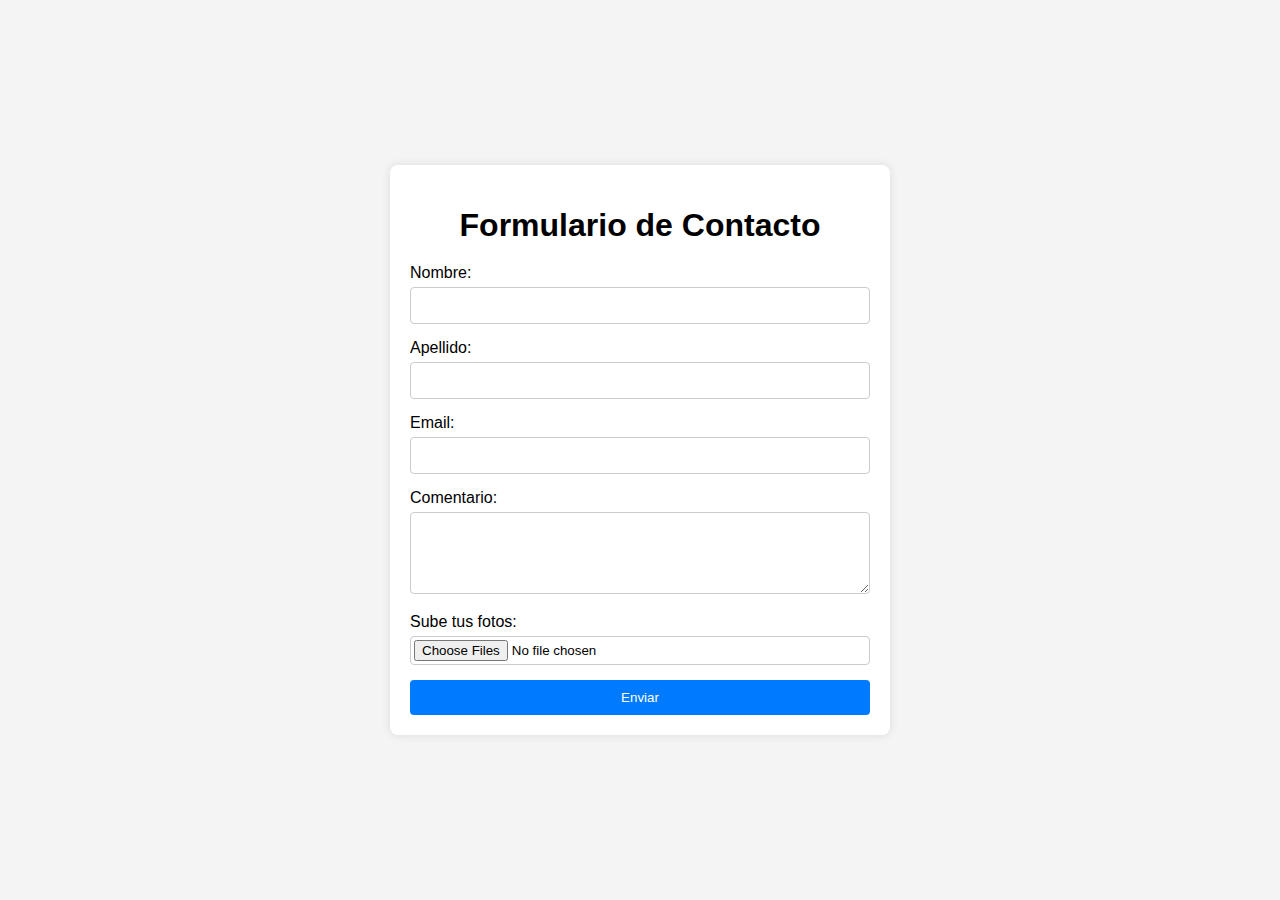
<file: index.html>
<!DOCTYPE html>
<html lang="es">
<head>
    <meta charset="UTF-8">
    <meta name="viewport" content="width=device-width, initial-scale=1.0">
    <title>Formulario de Contacto</title>
    <link rel="stylesheet" href="form.css">
</head>
<body>
    <div class="container">
        <h1>Formulario de Contacto</h1>
        <form action="nailsworld.es" method="post" enctype="multipart/form-data">
            <div class="form-group">
                <label for="nombre">Nombre:</label>
                <input type="text" id="nombre" name="nombre" required>
            </div>
            <div class="form-group">
                <label for="apellido">Apellido:</label>
                <input type="text" id="apellido" name="apellido" required>
            </div>
            <div class="form-group">
                <label for="email">Email:</label>
                <input type="email" id="email" name="email" required>
            </div>
            <div class="form-group">
                <label for="comentario">Comentario:</label>
                <textarea id="comentario" name="comentario" rows="4" required></textarea>
            </div>
            <div class="form-group">
                <label for="archivos">Sube tus fotos:</label>
                <input type="file" id="archivos" name="archivos" multiple>
            </div>
            <button type="submit">Enviar</button>
        </form>
    </div>
</body>
</html>
</file>
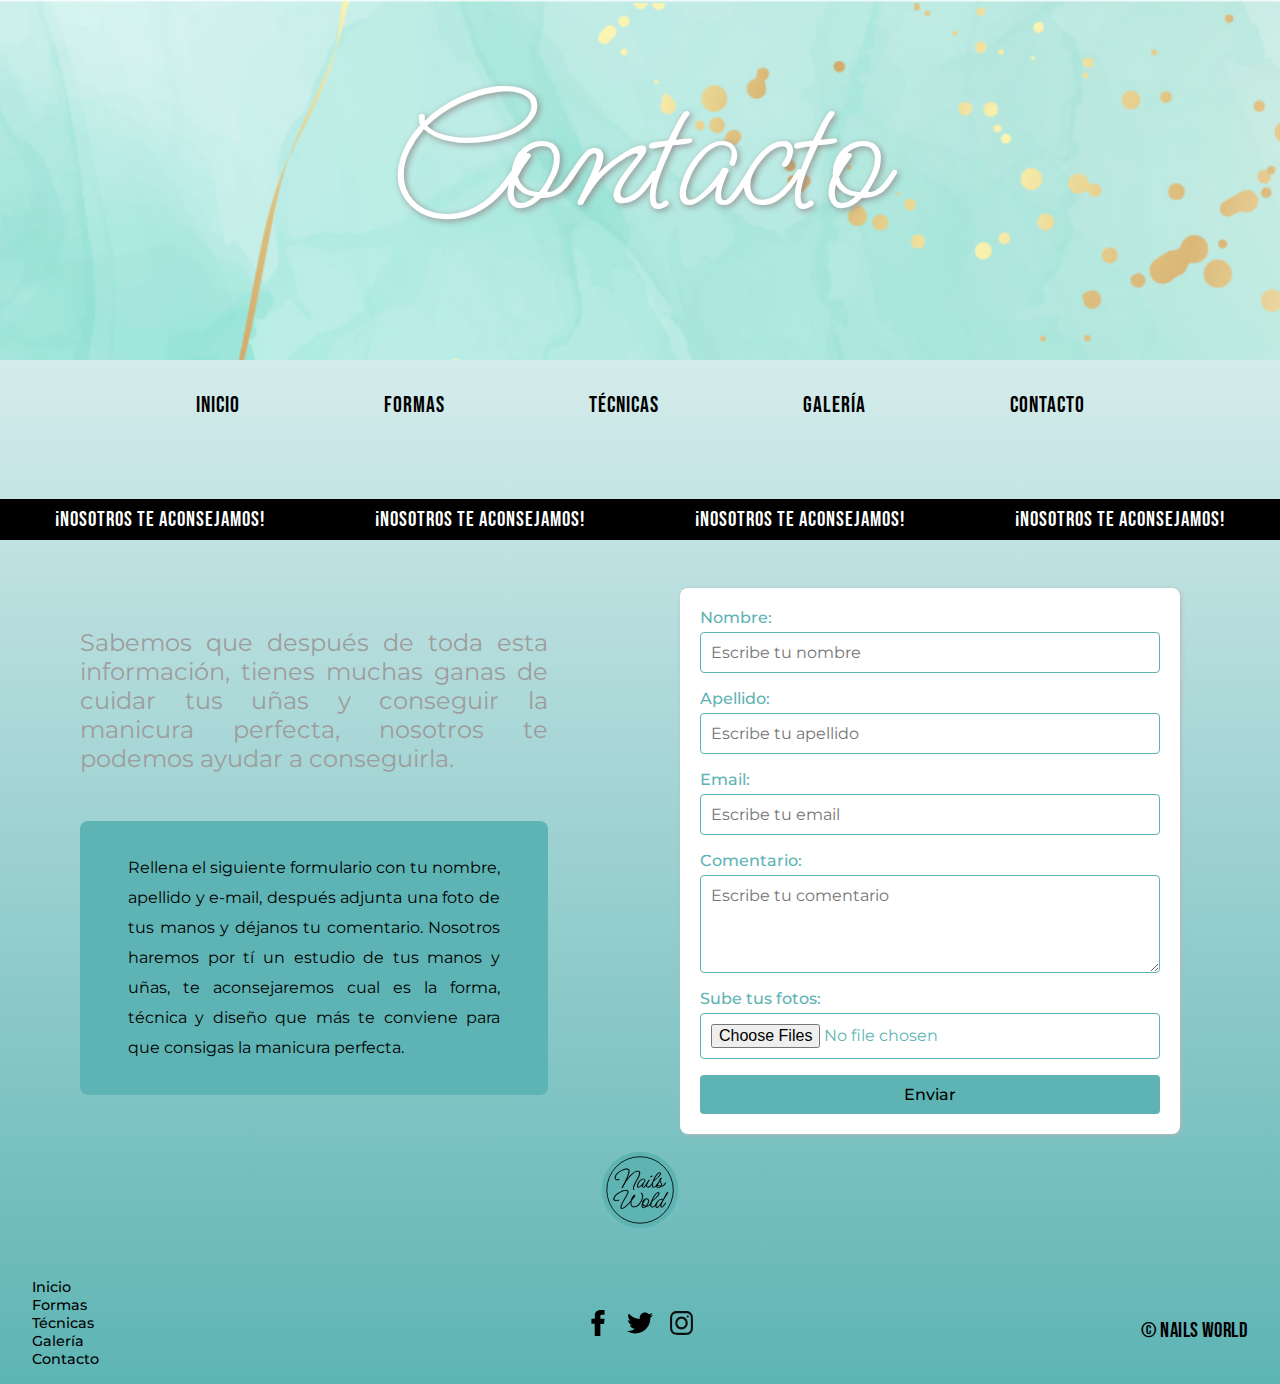
<file: Contacto.html>
<!DOCTYPE html>
<html lang="es">

<head>
    <meta charset="UTF-8">
    <meta name="viewport" content="width=device-width, initial-scale=1.0">
    <title>Nails World - Contacto</title>
    <link rel="stylesheet" href="./css/index.css">
    <script src="./js/Contacto.js" defer></script>
</head>

<body>

    <header class="Header-wrapper">
        <h1 class="Header-h1">contacto</h1>
    </header>

    <!-- Menú donde aparecen todas las secciones, en el responsive desaparecerá para convertirse en un desplegable -->
    <header class="Header-responsive">
        <button class="Header-btn">&#8788;</button>
        <nav class="Header-nav">
            <ul class="Header-ul">
                <li class="Header-li"><a href="index.html" title="Ir a inicio">inicio</a></li>
                <li class="Header-li"><a href="Formas.html" title="Ir a formas">formas</a></li>
                <li class="Header-li"><a href="Tecnicas.html" title="Ir a técnicas">técnicas</a></li>
                <li class="Header-li"><a href="Galeria.html" title="Ir a galeria">galería</a></li>
                <li class="Header-li"><a href="Contacto.html" title="Ir a contacto">contacto</a></li>
            </ul>
        </nav>
    </header>

    <!-- Marquesina de la página de contacto como introducción -->
    <div class="Marquesina">
        <div class="Marquesina-caja">
            <div class="Marquesina-texto">¡Nosotros te aconsejamos!</div>
            <div class="Marquesina-texto">¡Nosotros te aconsejamos!</div>
            <div class="Marquesina-texto">¡Nosotros te aconsejamos!</div>
            <div class="Marquesina-texto">¡Nosotros te aconsejamos!</div>
            <div class="Marquesina-texto">¡Nosotros te aconsejamos!</div>
            <div class="Marquesina-texto">¡Nosotros te aconsejamos!</div>
            <div class="Marquesina-texto">¡Nosotros te aconsejamos!</div>
            <div class="Marquesina-texto">¡Nosotros te aconsejamos!</div>
        </div>
    </div>

    <!-- Sección de la página de contacto, donde se explica con qué razon puedes rellenar el formulario -->
    <section class="Section-contacto">
        <div class="Info-contacto">
            <h2 class="Section-h2--contacto">Sabemos que después de toda esta información, tienes muchas ganas de cuidar
                tus uñas y conseguir la manicura perfecta,
                nosotros te podemos ayudar a conseguirla.
            </h2>
            <p class="Section-p--contacto">Rellena el siguiente formulario con tu nombre, apellido y e-mail, después
                adjunta una foto de tus manos y déjanos
                tu comentario. Nosotros haremos por tí un estudio de tus manos y uñas, te aconsejaremos cual es la
                forma, técnica y diseño que más te conviene
                para que consigas la manicura perfecta. </p>
        </div>

        <!-- Formulario de contacto con los campos para nombre, apellido, email, comentario y un input para que subas tus fotos -->
        <div class="Formulario-contacto">
            <form action="nailsworld.es" method="post" enctype="multipart/form-data">
                <div class="Form-wrapper">
                    <label for="nombre">Nombre:</label>
                    <input type="text" id="nombre" name="nombre" required placeholder="Escribe tu nombre">
                </div>
                <div class="Form-wrapper">
                    <label for="apellido">Apellido:</label>
                    <input type="text" id="apellido" name="apellido" required placeholder="Escribe tu apellido">
                </div>
                <div class="Form-wrapper">
                    <label for="email">Email:</label>
                    <input type="email" id="email" name="email" required placeholder="Escribe tu email">
                </div>
                <div class="Form-wrapper">
                    <label for="comentario">Comentario:</label>
                    <textarea id="comentario" name="comentario" rows="4" required
                        placeholder="Escribe tu comentario"></textarea>
                </div>
                <div class="Form-wrapper">
                    <label for="archivos">Sube tus fotos:</label>
                    <input class="Input-file" type="file" id="archivos" name="archivos" multiple>
                </div>
                <button class="Form-button" type="submit">Enviar</button>
            </form>
        </div>
    </section>

    <!-- Logo sticky común para todas las secciones, menos la sección de inicio -->
    <div class="Logo-sticky">
        <img src="imgs/logo-azul-redondo.svg" alt="Logo-sticky" title="Logo-sticky" class="Img-sticky">
    </div>


    <!-- Footer del documento, donde se incluyen las redes sociales, las diferentes secciones del documento y el copyright -->
    <footer class="Footer">
        <div class="Footer-wrapper">
            <nav class="Footer-nav">
                <h3 class="Footer-h3"><a href="index.html" title="Ir a inicio">inicio</a></h3>
                <h3 class="Footer-h3"><a href="Formas.html" title="Ir a formas">formas</a></h3>
                <h3 class="Footer-h3"><a href="Tecnicas.html" title="Ir a técnica">técnicas</a></h3>
                <h3 class="Footer-h3"><a href="Galeria.html" title="Ir a galeria">galería</a></h3>
                <h3 class="Footer-h3"><a href="Contacto.html" title="Ir a contacto">contacto</a></h3>
            </nav>
            <ul class="Footer-ul">
                <li class="Footer-li">
                    <a href="https://www.facebook.com/?locale=es_ES" title="Ir a facebook" target="_blank"
                        rel="noreferrer">
                        <img src="imgs/facebook-svgrepo-com.svg" alt="icono facebook" title="facebook" loading="lazy">
                    </a>
                </li>
                <li class="Footer-li">
                    <a href="https://x.com/?lang=es" title="Ir a twitter" target="_blank" rel="noreferrer">
                        <img src="imgs/twitter-154-svgrepo-com.svg" alt="icono twitter" title="twitter" loading="lazy">
                    </a>
                </li>
                <li class="Footer-li">
                    <a href="https://www.instagram.com/" title="Ir a instagram" target="_blank" rel="noreferrer">
                        <img src="imgs/instagram-svgrepo-com.svg" alt="icono instagram" title="instagram"
                            loading="lazy">
                    </a>
                </li>
            </ul>
            <div class="Footer-copyright">&#169; Nails World</div>
        </div>
    </footer>
</body>

</html>
</file>
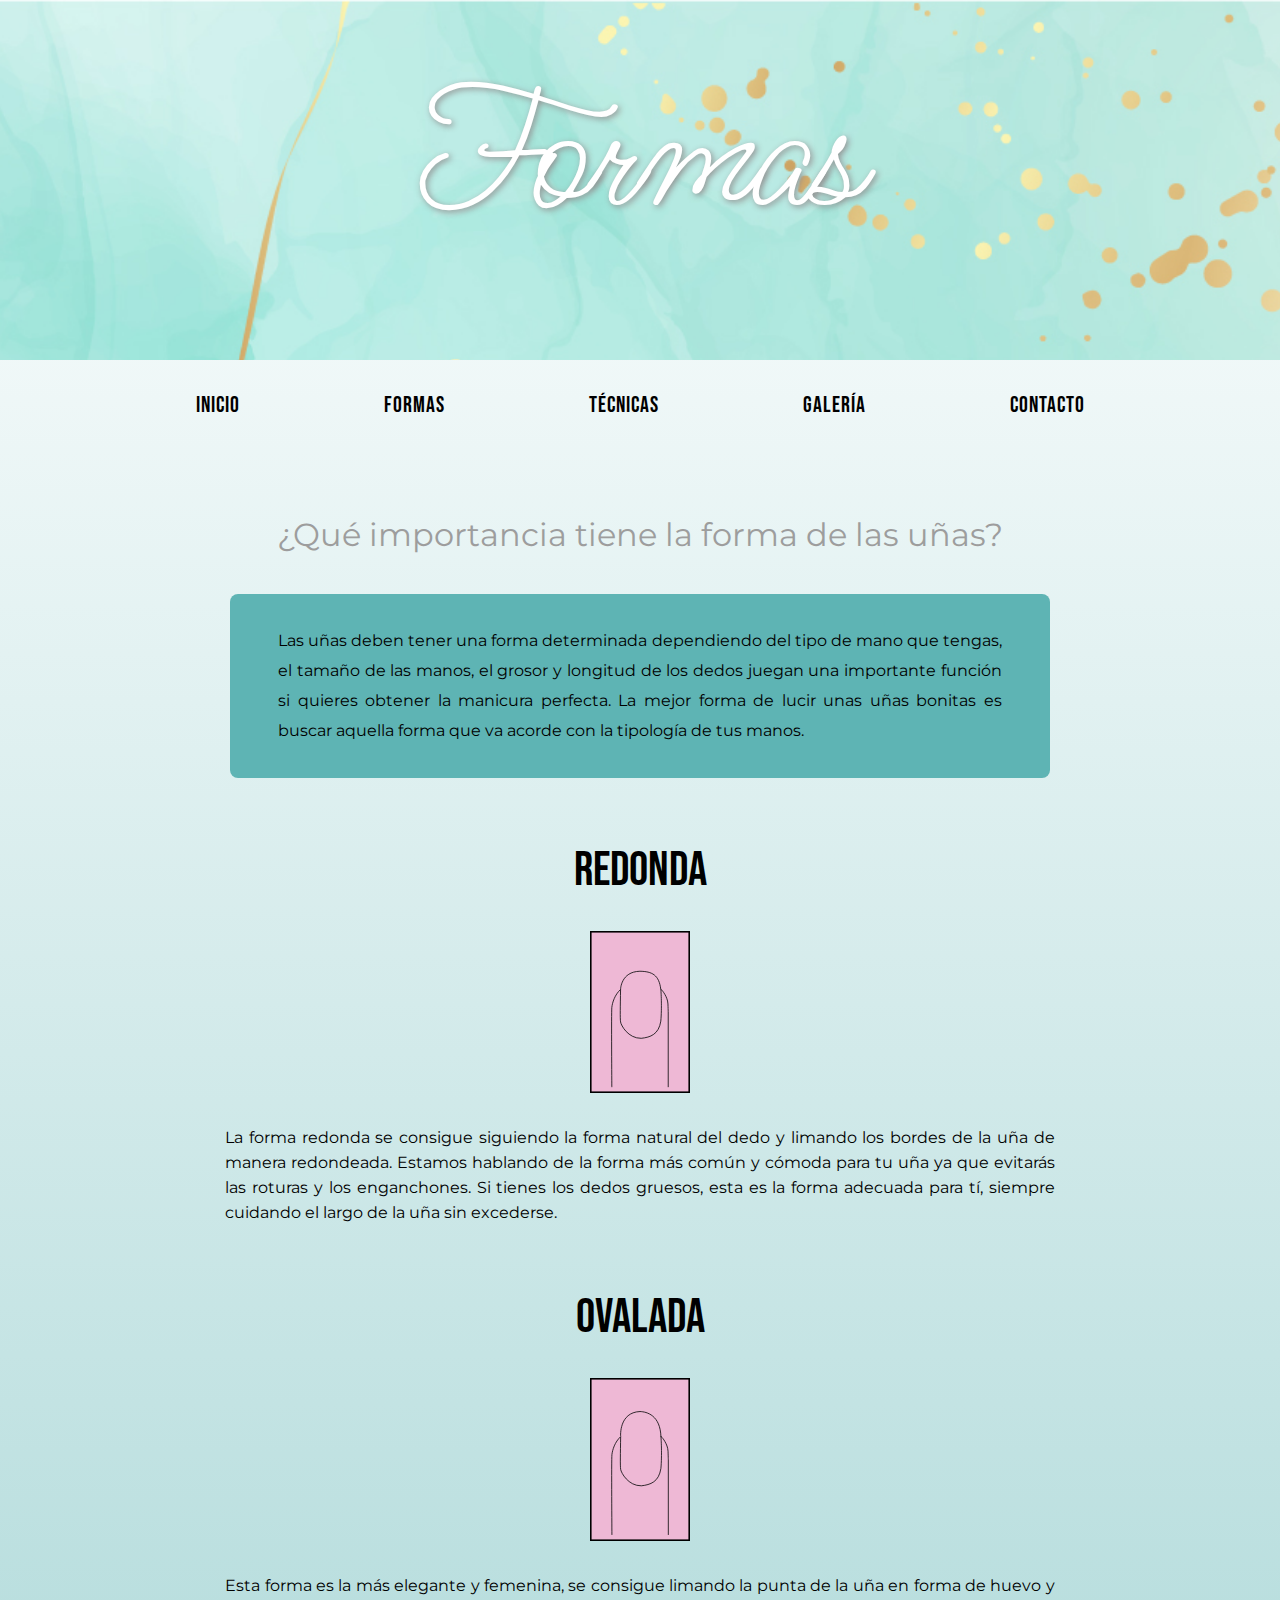
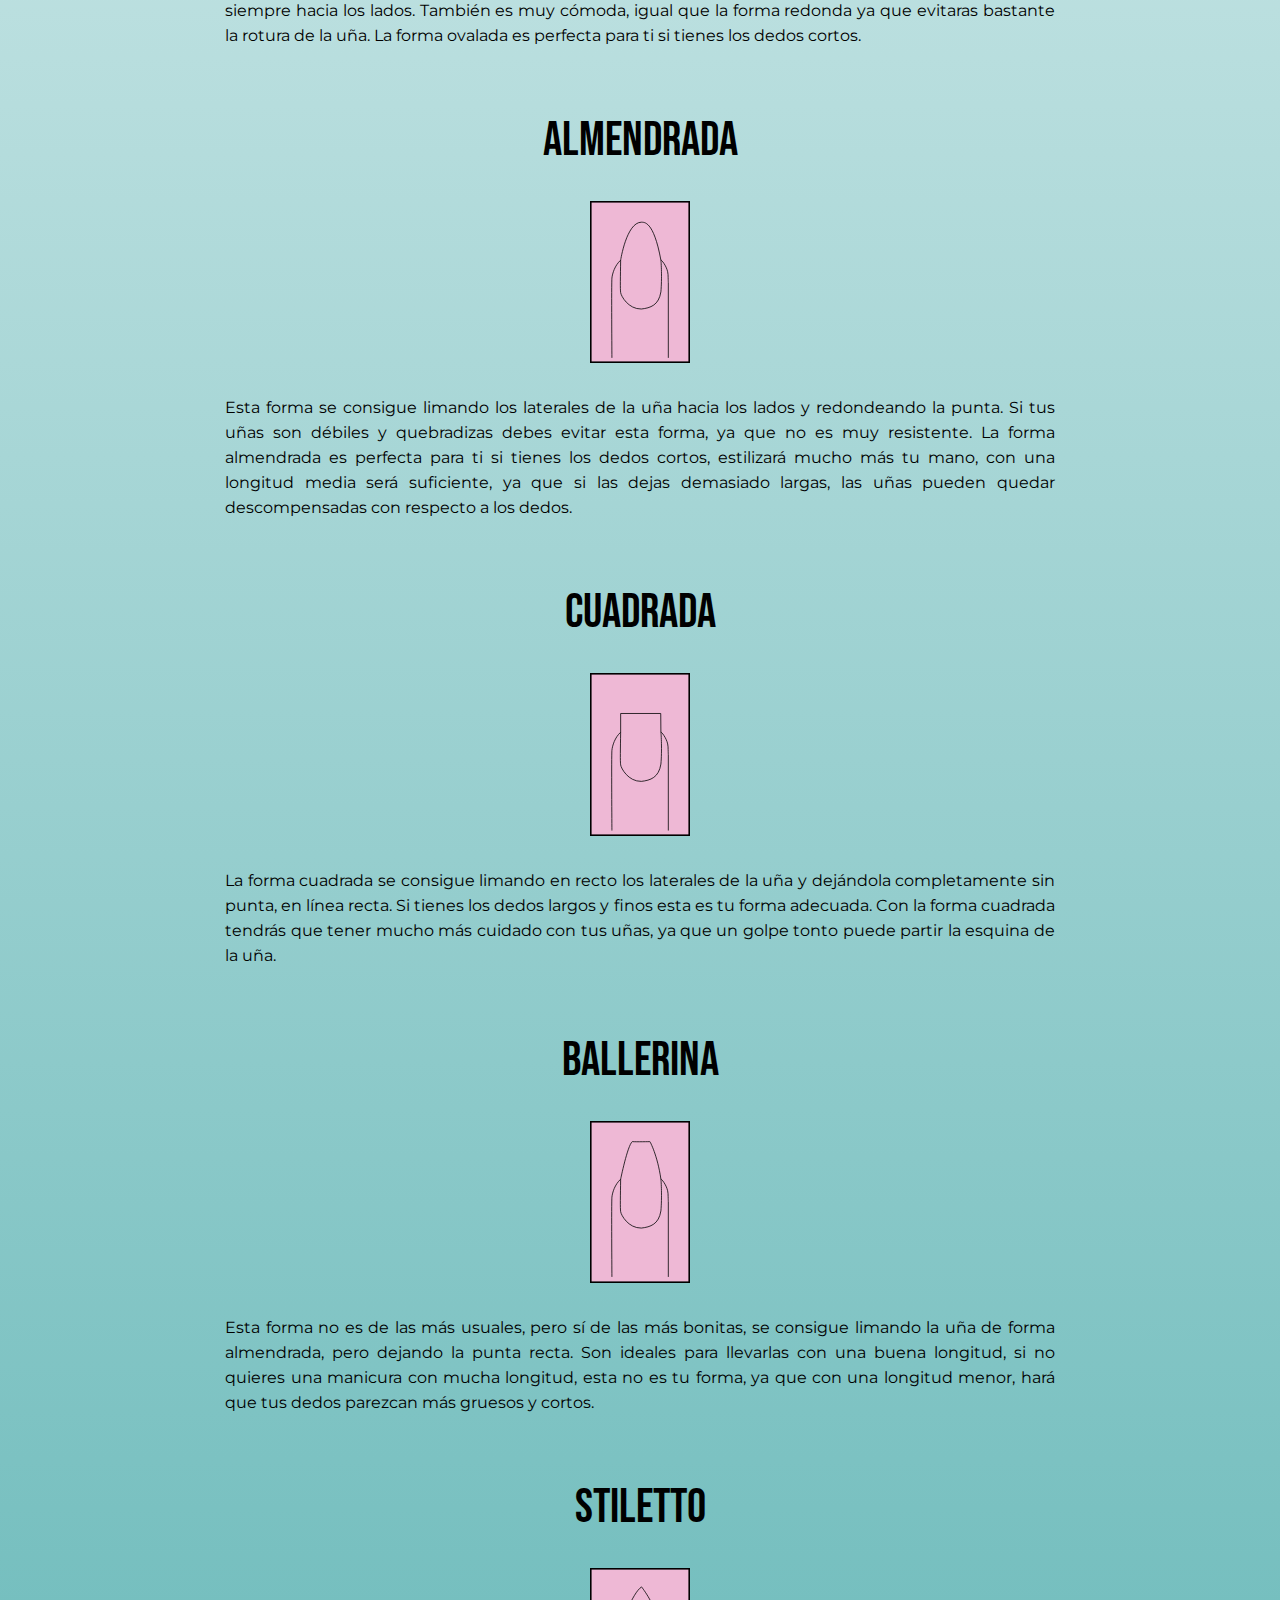
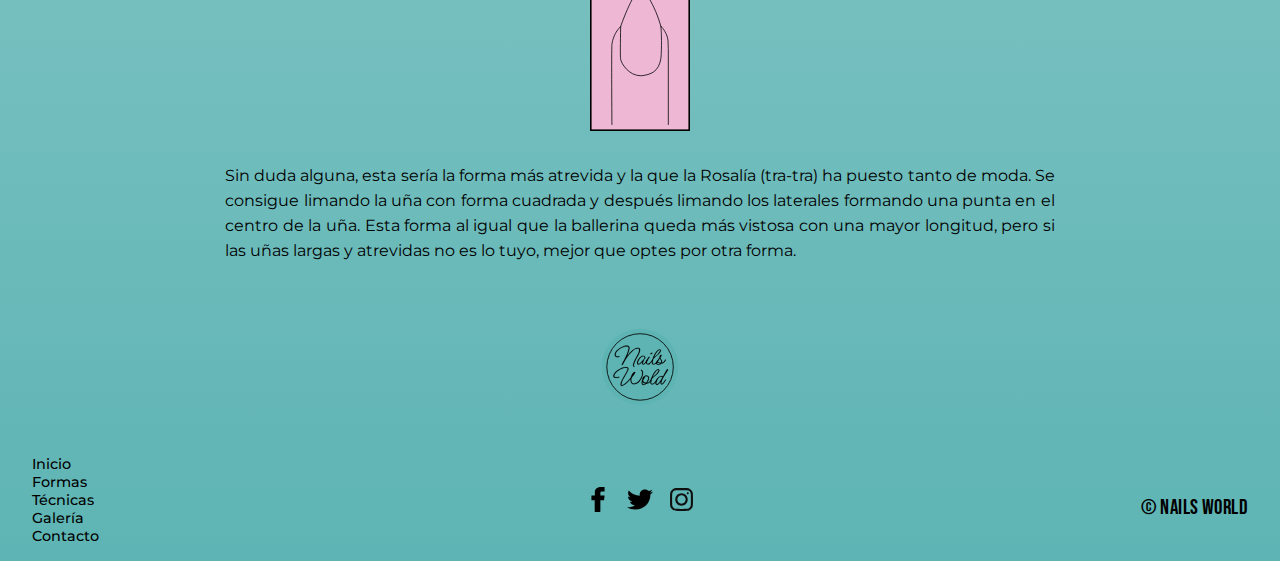
<file: Formas.html>
<!DOCTYPE html>
<html lang="es">

<head>
    <meta charset="UTF-8">
    <meta name="viewport" content="width=device-width, initial-scale=1.0">
    <title>Nails World - Formas</title>
    <link rel="stylesheet" href="./css/index.css">
    <script src="./js/Formas.js" defer></script>
</head>

<body>
    <!-- Encabezado donde se incluye la imagen de cabecera y el título de la sección de formas -->
    <header class="Header-wrapper">
        <h1 class="Header-h1 Right">formas</h1>
    </header>
    
    <!-- Menú donde aparecen todas las secciones, en el responsive desaparecerá para convertirse en un desplegable -->
    <header class="Header-responsive">
        <button class="Header-btn">&#8788;</button>
        <nav class="Header-nav">
            <ul class="Header-ul">
                <li class="Header-li"><a href="index.html" title="Ir a inicio">inicio</a></li>
                <li class="Header-li"><a href="Formas.html" title="Ir a formas">formas</a></li>
                <li class="Header-li"><a href="Tecnicas.html" title="Ir a técnicas">técnicas</a></li>
                <li class="Header-li"><a href="Galeria.html" title="Ir a galeria">galería</a></li>
                <li class="Header-li"><a href="Contacto.html" title="Ir a contacto">contacto</a></li>
            </ul>
        </nav>
        </header>


    <!-- Introducción a la sección de formas, donde se incluye un h2 con un título principal y un párrafo informativo de la importancia de la forma de las uñas-->
    <section class="Section-formas">
        <h2 class="Section-h2--formas">¿Qué importancia tiene la forma de las uñas?</h2>
        <p class="Section-p--formas">Las uñas deben tener una forma determinada dependiendo del tipo de mano que tengas,
            el tamaño de las manos, el grosor y longitud de los dedos juegan una importante función si quieres obtener
            la manicura perfecta. La mejor forma de lucir unas uñas bonitas es buscar aquella forma que va acorde con la
            tipología de tus manos.</p>
    </section>

    <!-- Contenido de la sección de formas, donde se incluye un h3 con el título de cada forma, una imagen y un texto que explica como se realiza cada forma y las ventajas y desventajas que tiene cada una -->
    <article class="Article-formas">
        <div class="Article-wrapper--formas">
            <h3 class="Article-h3--formas">redonda</h3>
            <img src="imgs/Redonda.svg" alt="forma-cuadrada" title="forma-cuadrada" class="Article-img--formas"
                loading="lazy">
            <p class="Article-p--formas">La forma redonda se consigue siguiendo la forma natural del dedo y limando los
                bordes de la uña de manera redondeada. Estamos hablando de la forma más común y cómoda para tu uña ya
                que evitarás las roturas y los enganchones. Si tienes los dedos gruesos, esta es la forma adecuada para
                tí, siempre cuidando el largo de la uña sin excederse.</p>
        </div>
        <div class="Article-wrapper--formas">
            <h3 class="Article-h3--formas">ovalada</h3>
            <img src="imgs/Ovalada.svg" alt="forma-ovalada" title="forma-ovalada" class="Article-img--formas"
                loading="lazy">
            <p class="Article-p--formas">Esta forma es la más elegante y femenina, se consigue limando la punta de la
                uña en forma de huevo y siempre hacia los lados. También es muy cómoda, igual que la forma redonda ya
                que evitaras bastante la rotura de la uña. La forma ovalada es perfecta para ti si tienes los dedos
                cortos.</p>
        </div>
        <div class="Article-wrapper--formas">
            <h3 class="Article-h3--formas">almendrada</h3>
            <img src="imgs/Almendra.svg" alt="forma-almendrada" title="forma-almendrada" class="Article-img--formas"
                loading="lazy">
            <p class="Article-p--formas">Esta forma se consigue limando los laterales de la uña hacia los lados y
                redondeando la punta. Si tus uñas son débiles y quebradizas debes evitar esta forma, ya que no es muy
                resistente. La forma almendrada es perfecta para ti si tienes los dedos cortos, estilizará mucho más tu
                mano, con una longitud media será suficiente, ya que si las dejas demasiado largas, las uñas pueden
                quedar descompensadas con respecto a los dedos.</p>
        </div>
        <div class="Article-wrapper--formas">
            <h3 class="Article-h3--formas">cuadrada</h3>
            <img src="imgs/Cuadrada.svg" alt="forma-cuadrada" title="forma-cuadrada" class="Article-img--formas"
                loading="lazy">
            <p class="Article-p--formas">La forma cuadrada se consigue limando en recto los laterales de la uña y
                dejándola completamente sin punta, en línea recta. Si tienes los dedos largos y finos esta es tu forma
                adecuada. Con la forma cuadrada tendrás que tener mucho más cuidado con tus uñas, ya que un golpe tonto
                puede partir la esquina de la uña.</p>
        </div>
        <div class="Article-wrapper--formas">
            <h3 class="Article-h3--formas">ballerina</h3>
            <img src="imgs/Ballerina.svg" alt="forma-ballerina" title="forma-ballerina" class="Article-img--formas"
                loading="lazy">
            <p class="Article-p--formas">Esta forma no es de las más usuales, pero sí de las más bonitas, se consigue
                limando la uña de forma almendrada, pero dejando la punta recta. Son ideales para llevarlas con una
                buena longitud, si no quieres una manicura con mucha longitud, esta no es tu forma, ya que con una
                longitud menor, hará que tus dedos parezcan más gruesos y cortos.</p>
        </div>
        <div class="Article-wrapper--formas">
            <h3 class="Article-h3--formas">stiletto</h3>
            <img src="imgs/Stiletto.svg" alt="forma-stiletto" title="forma-stiletto" class="Article-img--formas"
                loading="lazy">
            <p class="Article-p--formas">Sin duda alguna, esta sería la forma más atrevida y la que la Rosalía (tra-tra)
                ha puesto tanto de moda. Se consigue limando la uña con forma cuadrada y después limando los laterales
                formando una punta en el centro de la uña. Esta forma al igual que la ballerina queda más vistosa con
                una mayor longitud, pero si las uñas largas y atrevidas no es lo tuyo, mejor que optes por otra forma.
            </p>
        </div>
    </article>

        <!-- Logo sticky común para todas las secciones, menos la sección de inicio -->
        <div class="Logo-sticky">
            <img src="imgs/logo-azul-redondo.svg" alt="Logo-sticky" title="Logo-sticky" class="Img-sticky">
        </div>

    <!-- Footer del documento, donde se incluyen las redes sociales, las diferentes secciones del documento y el copyright -->
    <footer class="Footer">
        <div class="Footer-wrapper">
        <nav class="Footer-nav">
            <h3 class="Footer-h3"><a href="index.html" title="Ir a inicio">inicio</a></h3>
            <h3 class="Footer-h3"><a href="Formas.html" title="Ir a formas">formas</a></h3>
            <h3 class="Footer-h3"><a href="Tecnicas.html" title="Ir a técnica">técnicas</a></h3>
            <h3 class="Footer-h3"><a href="Galeria.html" title="Ir a galeria" >galería</a></h3>
            <h3 class="Footer-h3"><a href="Contacto.html" title="Ir a contacto">contacto</a></h3>
        </nav>
        <ul class="Footer-ul">
            <li class="Footer-li">
                <a href="https://www.facebook.com/?locale=es_ES" title="Ir a facebook" target="_blank"
                    rel="noreferrer">
                    <img src="imgs/facebook-svgrepo-com.svg" alt="icono facebook" title="facebook"
                        loading="lazy">
                </a>
            </li>
            <li class="Footer-li">
                <a href="https://x.com/?lang=es" title="Ir a twitter" target="_blank" rel="noreferrer">
                    <img src="imgs/twitter-154-svgrepo-com.svg" alt="icono twitter" title="twitter"
                        loading="lazy">
                </a>
            </li>
            <li class="Footer-li">
                <a href="https://www.instagram.com/" title="Ir a instagram" target="_blank" rel="noreferrer">
                    <img src="imgs/instagram-svgrepo-com.svg" alt="icono instagram"
                        title="instagram" loading="lazy">
                </a>
            </li>
        </ul>
        <div class="Footer-copyright">&#169; Nails World</div>
        </div>
    </footer>
</body>

</html>
</file>
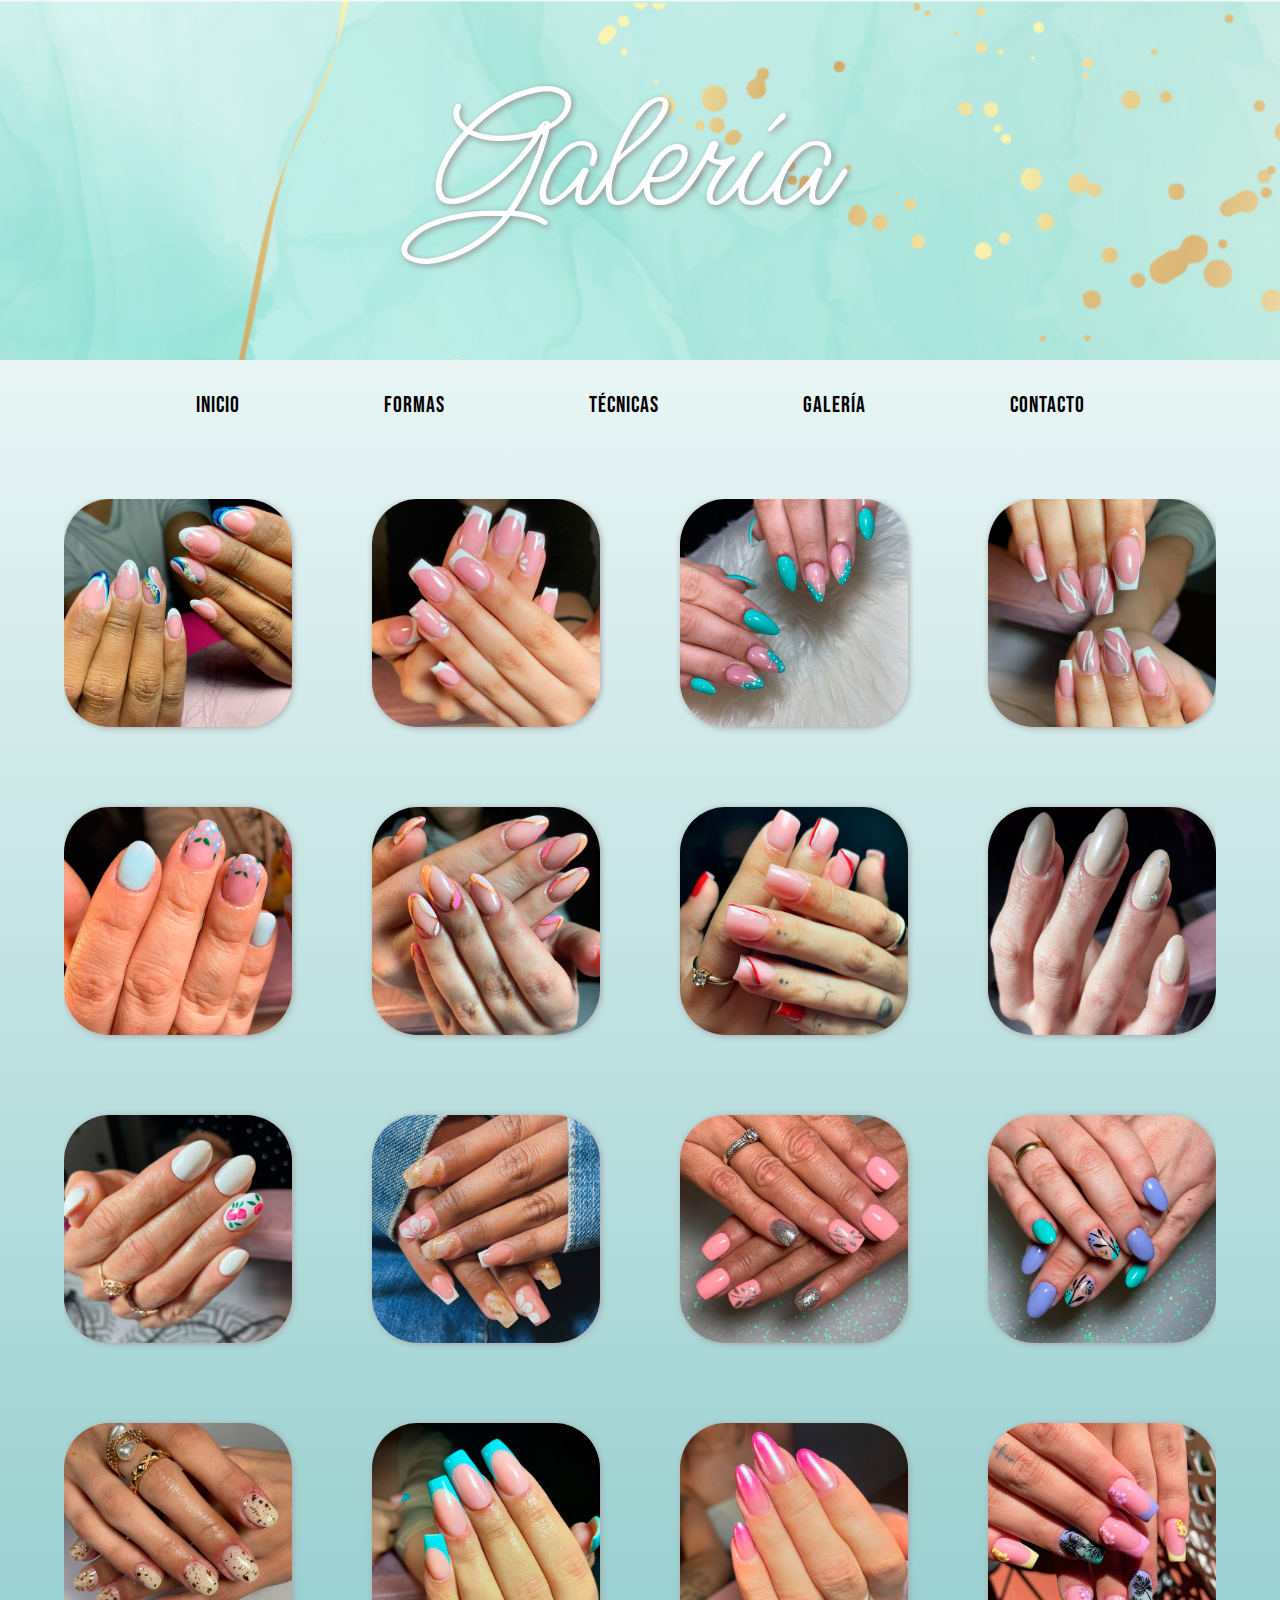
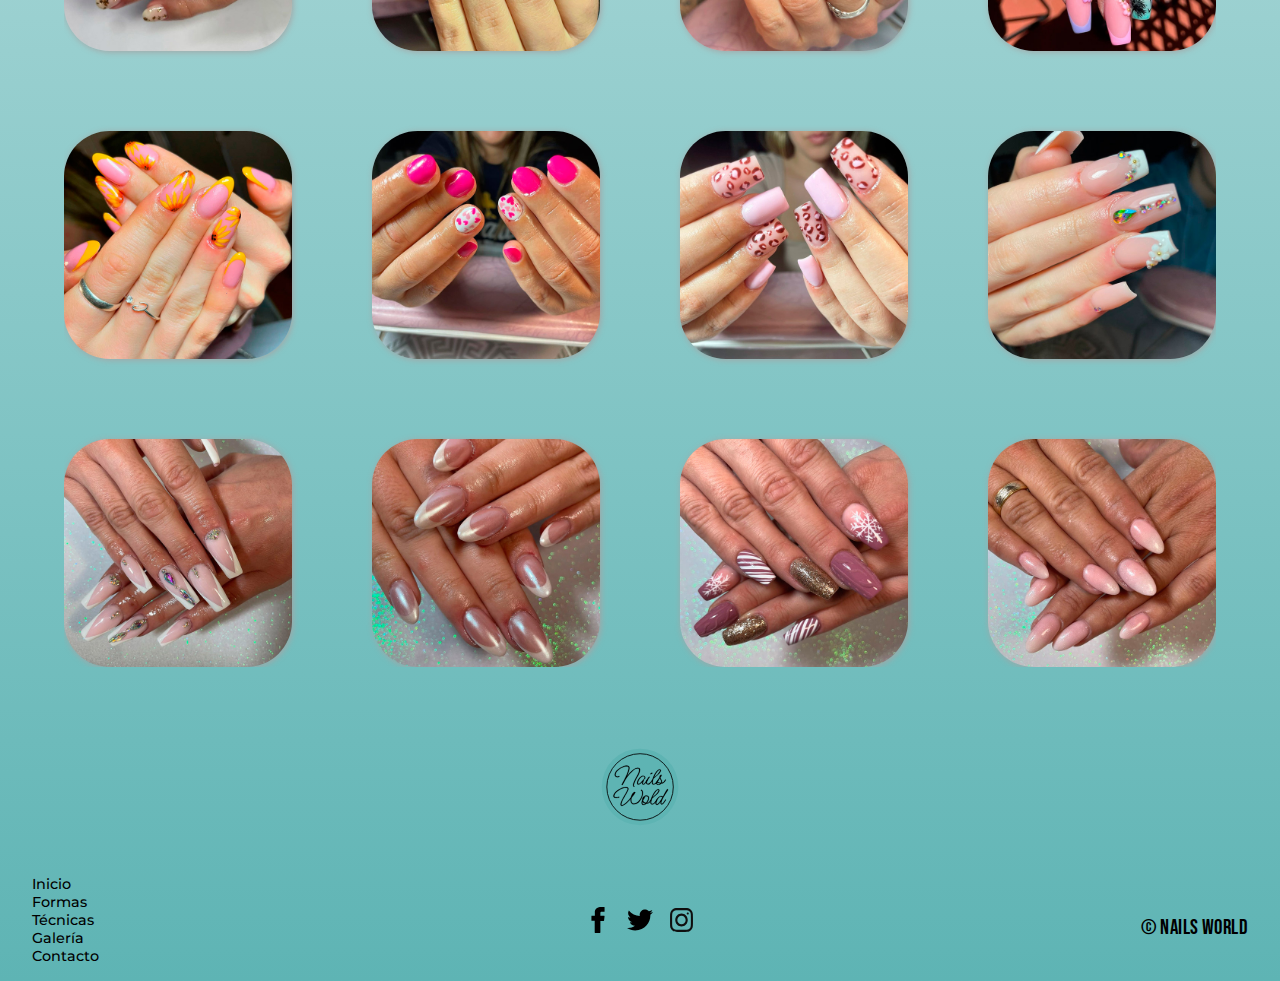
<file: Galeria.html>
<!DOCTYPE html>
<html lang="es">
<head>
    <meta charset="UTF-8">
    <meta name="viewport" content="width=device-width, initial-scale=1.0">
    <title>Nails World - Técnicas</title>
    <link rel="stylesheet" href="./css/index.css">
    <script src="./js/Galeria.js" defer></script>
</head>
<body>

    <!-- Encabezado donde se incluye la imagen de cabecera y el título de la sección de efectos -->
    
    <header class="Header-wrapper">
            <h1 class="Header-h1 Right">galería</h1>
    </header>
    
    <!-- Menú donde aparecen todas las secciones, en el responsive desaparecerá para convertirse en un desplegable -->
    <header class="Header-responsive">
        <button class="Header-btn">&#8788;</button>
    <nav class="Header-nav">
        <ul class="Header-ul">
            <li class="Header-li"><a href="index.html" title="Ir a inicio">inicio</a></li>
            <li class="Header-li"><a href="Formas.html" title="Ir a formas">formas</a></li>
            <li class="Header-li"><a href="Tecnicas.html" title="Ir a técnicas">técnicas</a></li>
            <li class="Header-li"><a href="Galeria.html" title="Ir a galeria">galería</a></li>
            <li class="Header-li"><a href="Contacto.html" title="Ir a contacto">contacto</a></li>
        </ul>
    </nav>
    </header>

    <!-- Section de galería, con un grid + ligthbox con cada una de las imágenes para que se vea más amplia -->
        <section class="Section-galeria">
            <img src="imgs/img-galeria1.jpg" alt="imagen-1-galeria" title="imagen-1-galeria" loading="lazy" class="Galeria-img" width="600" height="600">
            <img src="imgs/img-galeria2.jpg" alt="imagen-2-galeria" title="imagen-2-galeria" loading="lazy" class="Galeria-img" width="600" height="600">
            <img src="imgs/img-galeria3.jpg" alt="imagen-3-galeria" title="imagen-3-galeria" loading="lazy" class="Galeria-img" width="600" height="600">
            <img src="imgs/img-galeria4.jpg" alt="imagen-4-galeria" title="imagen-4-galeria" loading="lazy" class="Galeria-img" width="600" height="600">
            <img src="imgs/img-galeria5.jpg" alt="imagen-5-galeria" title="imagen-5-galeria" loading="lazy" class="Galeria-img" width="600" height="600">
            <img src="imgs/img-galeria6.jpg" alt="imagen-6-galeria" title="imagen-6-galeria" loading="lazy" class="Galeria-img" width="600" height="600">
            <img src="imgs/img-galeria7.jpg" alt="imagen-7-galeria" title="imagen-7-galeria" loading="lazy" class="Galeria-img" width="600" height="600">
            <img src="imgs/img-galeria8.jpg" alt="imagen-8-galeria" title="imagen-8-galeria" loading="lazy" class="Galeria-img" width="600" height="600">
            <img src="imgs/img-galeria9.jpg" alt="imagen-9-galeria" title="imagen-9-galeria" loading="lazy" class="Galeria-img" width="600" height="600">
            <img src="imgs/img-galeria10.jpg" alt="imagen-10-galeria" title="imagen-10-galeria" loading="lazy" class="Galeria-img" width="600" height="600">
            <img src="imgs/img-galeria11.jpg" alt="imagen-11-galeria" title="imagen-11-galeria" loading="lazy" class="Galeria-img" width="600" height="600">
            <img src="imgs/img-galeria12.jpg" alt="imagen-12-galeria" title="imagen-12-galeria" loading="lazy" class="Galeria-img" width="600" height="600">
            <img src="imgs/img-galeria13.jpg" alt="imagen-13-galeria" title="imagen-13-galeria" loading="lazy" class="Galeria-img" width="600" height="600">
            <img src="imgs/img-galeria14.jpg" alt="imagen-14-galeria" title="imagen-14-galeria" loading="lazy" class="Galeria-img" width="600" height="600">
            <img src="imgs/img-galeria15.jpg" alt="imagen-15-galeria" title="imagen-15-galeria" loading="lazy" class="Galeria-img" width="600" height="600">
            <img src="imgs/img-galeria16.jpg" alt="imagen-16-galeria" title="imagen-16-galeria" loading="lazy" class="Galeria-img" width="600" height="600">
            <img src="imgs/img-galeria17.jpg" alt="imagen-17-galeria" title="imagen-17-galeria" loading="lazy" class="Galeria-img" width="600" height="600">
            <img src="imgs/img-galeria18.jpg" alt="imagen-18-galeria" title="imagen-18-galeria" loading="lazy" class="Galeria-img" width="600" height="600">
            <img src="imgs/img-galeria19.jpg" alt="imagen-19-galeria" title="imagen-19-galeria" loading="lazy" class="Galeria-img" width="600" height="600">
            <img src="imgs/img-galeria20.jpg" alt="imagen-20-galeria" title="imagen-20-galeria" loading="lazy" class="Galeria-img" width="600" height="600">
            <img src="imgs/img-galeria21.jpg" alt="imagen-17-galeria" title="imagen-17-galeria" loading="lazy" class="Galeria-img" width="600" height="600">
            <img src="imgs/img-galeria22.jpg" alt="imagen-18-galeria" title="imagen-18-galeria" loading="lazy" class="Galeria-img" width="600" height="600">
            <img src="imgs/img-galeria23.jpg" alt="imagen-19-galeria" title="imagen-19-galeria" loading="lazy" class="Galeria-img" width="600" height="600">
            <img src="imgs/img-galeria24.jpg" alt="imagen-20-galeria" title="imagen-20-galeria" loading="lazy" class="Galeria-img" width="600" height="600">
        </section>
        <div class="Lightbox">
            <button class="Lightbox-btn">&#215;</button>
            <img src="imgs/img-galeria1.jpg" alt="imagen-grande" title="imagen-grande" loading="lazy" class="Imagen-grande">
        </div> 

        <!-- Logo sticky con rotación de 360deg común para todas las secciones, menos la sección de inicio -->
        <div class="Logo-sticky">
            <img src="imgs/logo-azul-redondo.svg" alt="Logo-sticky" title="Logo-sticky" class="Img-sticky">
        </div>

    <!-- Footer del documento, donde se incluyen las redes sociales, las diferentes secciones del documento y el copyright -->
    <footer class="Footer">
        <div class="Footer-wrapper">
        <nav class="Footer-nav">
            <h3 class="Footer-h3"><a href="index.html" title="Ir a inicio">inicio</a></h3>
            <h3 class="Footer-h3"><a href="Formas.html" title="Ir a formas">formas</a></h3>
            <h3 class="Footer-h3"><a href="Tecnicas.html" title="Ir a técnica">técnicas</a></h3>
            <h3 class="Footer-h3"><a href="Galeria.html" title="Ir a galeria" >galería</a></h3>
            <h3 class="Footer-h3"><a href="Contacto.html" title="Ir a contacto">contacto</a></h3>
        </nav>
        <ul class="Footer-ul">
            <li class="Footer-li">
                <a href="https://www.facebook.com/?locale=es_ES" title="Ir a facebook" target="_blank"
                    rel="noreferrer">
                    <img src="imgs/facebook-svgrepo-com.svg" alt="icono facebook" title="facebook"
                        loading="lazy">
                </a>
            </li>
            <li class="Footer-li">
                <a href="https://x.com/?lang=es" title="Ir a twitter" target="_blank" rel="noreferrer">
                    <img src="imgs/twitter-154-svgrepo-com.svg" alt="icono twitter" title="twitter"
                        loading="lazy">
                </a>
            </li>
            <li class="Footer-li">
                <a href="https://www.instagram.com/" title="Ir a instagram" target="_blank" rel="noreferrer">
                    <img src="imgs/instagram-svgrepo-com.svg" alt="icono instagram"
                        title="instagram" loading="lazy">
                </a>
            </li>
        </ul>
        <div class="Footer-copyright">&#169; Nails World</div>
        </div>
    </footer>
</body>
</html>
</file>
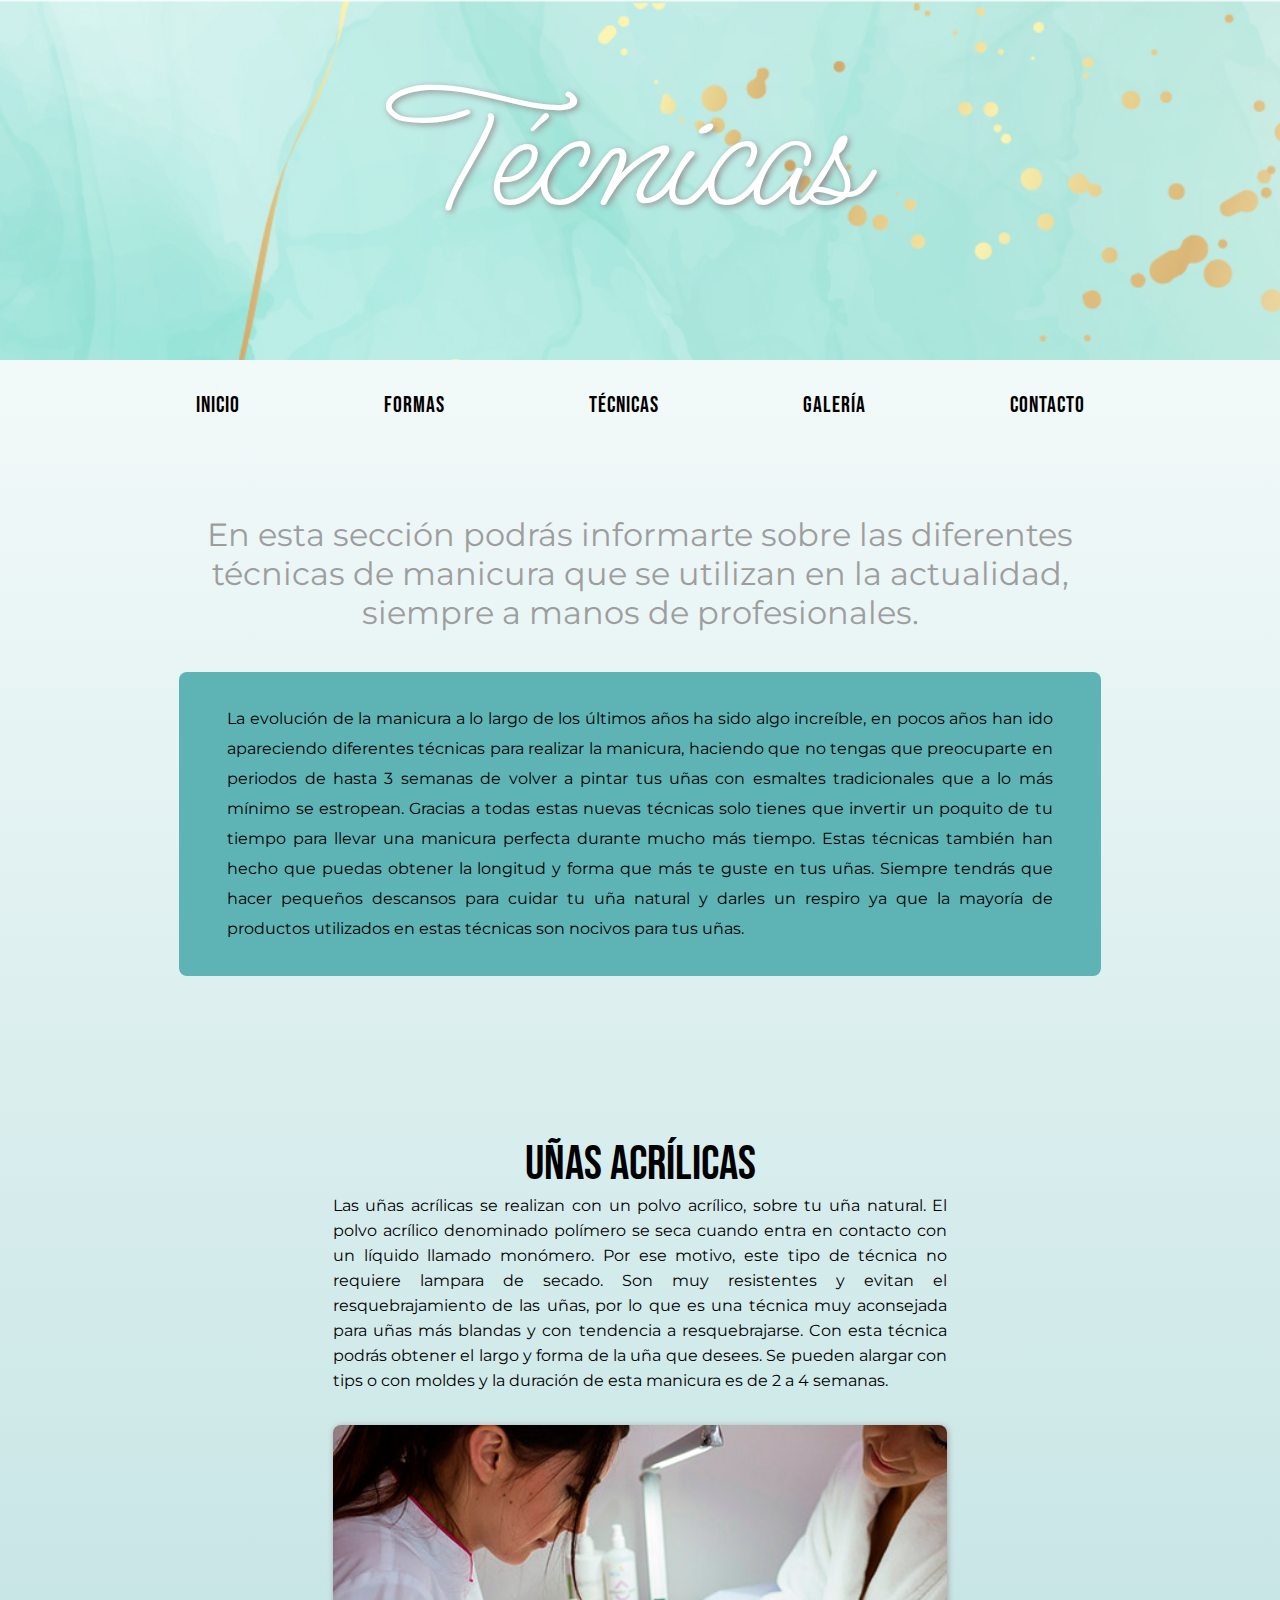
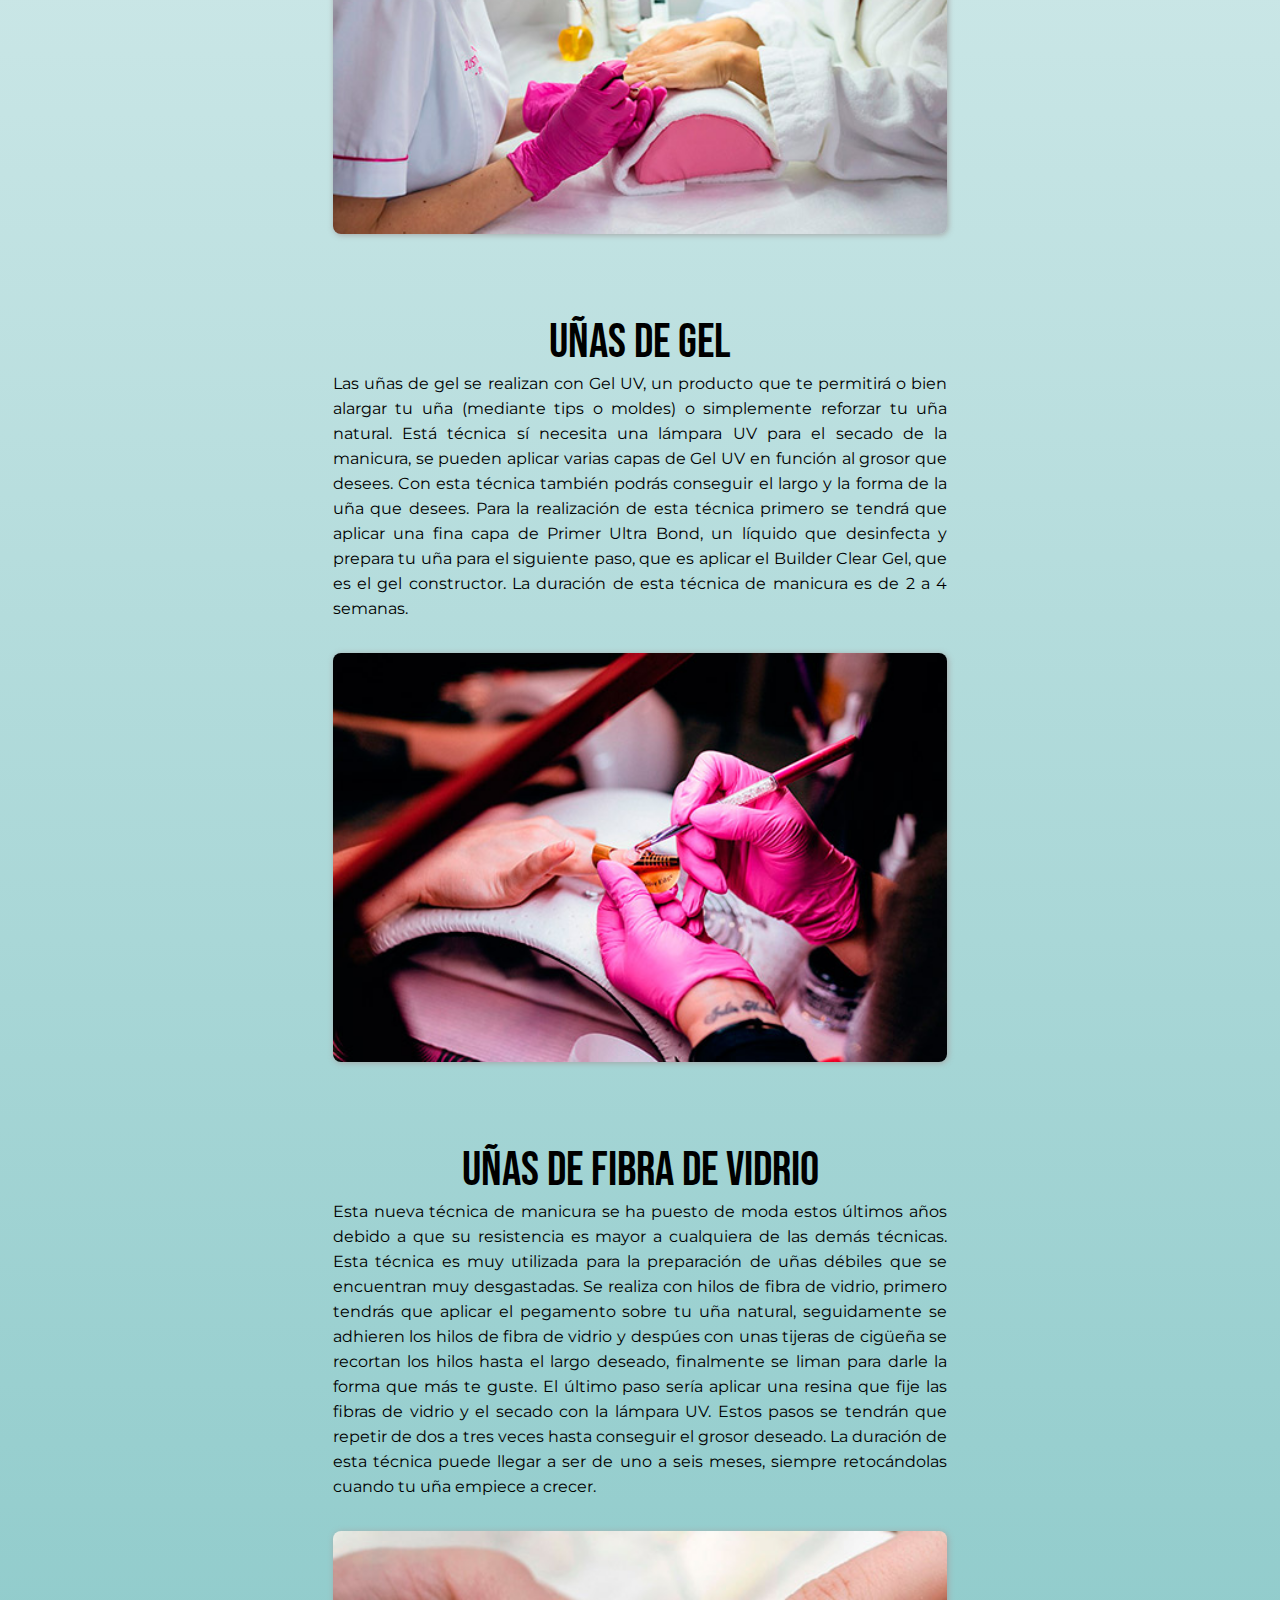
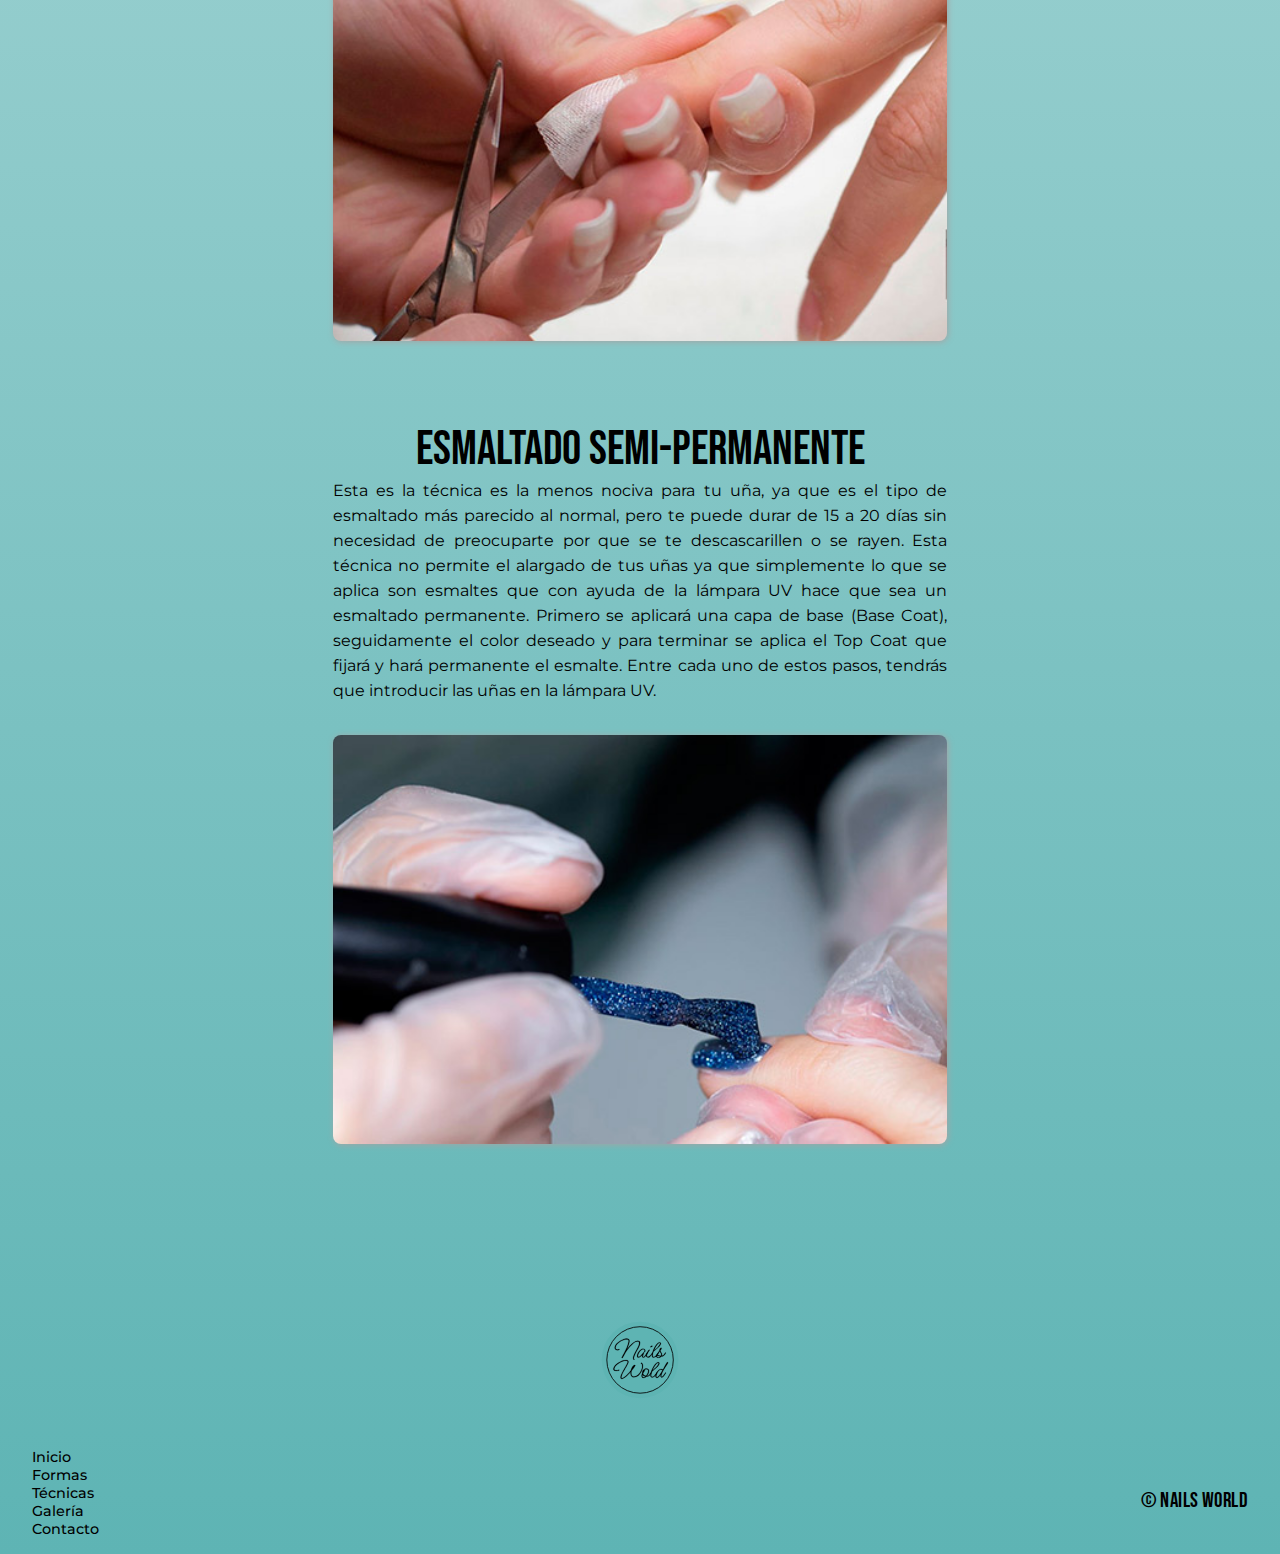
<file: Tecnicas.html>
<!DOCTYPE html>
<html lang="es">

<head>
    <meta charset="UTF-8">
    <meta name="viewport" content="width=device-width, initial-scale=1.0">
    <title>Nails World - Técnicas</title>
    <link rel="stylesheet" href="./css/index.css">
    <script src="./js/Tecnicas.js" defer></script>
</head>

<body>

    <!-- Encabezado donde se incluye la imagen de cabecera y el título de la sección de técnicas -->
    <header class="Header-wrapper">
        <h1 class="Header-h1">técnicas</h1>
    </header>

    <!-- Menú donde aparecen todas las secciones, en el responsive desaparecerá para convertirse en un desplegable -->
    <header class="Header-responsive">
        <button class="Header-btn">&#8788;</button>
        <nav class="Header-nav">
            <ul class="Header-ul">
                <li class="Header-li"><a href="index.html" title="Ir a inicio">inicio</a></li>
                <li class="Header-li"><a href="Formas.html" title="Ir a formas">formas</a></li>
                <li class="Header-li"><a href="Tecnicas.html" title="Ir a técnicas">técnicas</a></li>
                <li class="Header-li"><a href="Galeria.html" title="Ir a galeria">galería</a></li>
                <li class="Header-li"><a href="Contacto.html" title="Ir a contacto">contacto</a></li>
            </ul>
        </nav>
        </header>

    <!-- Introducción a la sección de técnicas, donde se incluye un h2 con un título principal y un párrafo informativo de como han avanzado las técnicas de manicura-->
    <section class="Section-tecnicas">
        <h2 class="Section-h2--tecnicas">En esta sección podrás informarte sobre las diferentes técnicas de manicura que
            se utilizan en la actualidad, siempre a manos de profesionales.</h2>
        <p class="Section-p--tecnicas">La evolución de la manicura a lo largo de los últimos años ha sido algo
            increíble, en pocos años han ido apareciendo diferentes técnicas para realizar la manicura, haciendo que no
            tengas que preocuparte en periodos de hasta 3 semanas de volver a pintar tus uñas con esmaltes tradicionales
            que a lo más mínimo se estropean. Gracias a todas estas nuevas técnicas solo tienes que invertir un poquito
            de tu tiempo para llevar una manicura perfecta durante mucho más tiempo. Estas técnicas también han hecho
            que puedas obtener la longitud y forma que más te guste en tus uñas. Siempre tendrás que hacer pequeños
            descansos para cuidar tu uña natural y darles un respiro ya que la mayoría de productos utilizados en estas
            técnicas son nocivos para tus uñas.</p>
    </section>

    <!-- Contenido de la sección de técnicas, donde aparece un grid con 3 imágenes y un wrapper para cada una de las técnicas que incluye un h3 como título y un párrafo explicando cada una de las técnicas y la duración -->

    <article class="Article-tecnicas">
        <div class="Article-wrapper--tecnicas">
            <h3 class="Article-h3--tecnicas">uñas acrílicas</h3>
            <p class="Article-p--tecnicas">Las uñas acrílicas se realizan con un polvo acrílico, sobre tu uña natural.
                El polvo acrílico denominado polímero se seca cuando entra en contacto con un líquido llamado monómero.
                Por ese motivo, este tipo de técnica no requiere lampara de secado.
                Son muy resistentes y evitan el resquebrajamiento de las uñas, por lo que es una técnica muy aconsejada
                para uñas más blandas y con tendencia a resquebrajarse. Con esta técnica podrás obtener el largo y forma
                de la uña que desees.
                Se pueden alargar con tips o con moldes y la duración de esta manicura es de 2 a 4 semanas.</p>
                <img src="imgs/img-grid1.jpg" alt="imagen-tecnicas1" title="imagen-tecnicas1" loading="lazy" class="Article-img--tecnicas" width="500" height="333">
        </div>
        <div class="Article-wrapper--tecnicas">
            <h3 class="Article-h3--tecnicas">uñas de gel</h3>
            <p class="Article-p--tecnicas">Las uñas de gel se realizan con Gel UV, un producto que te permitirá o bien
                alargar tu uña (mediante tips o moldes) o simplemente reforzar tu uña natural. Está técnica sí necesita
                una lámpara UV para el secado de la manicura, se pueden aplicar varias capas de Gel UV en función al
                grosor que desees. Con esta técnica también podrás conseguir el largo y la forma de la uña que desees.
                Para la realización de esta técnica primero se tendrá que aplicar una fina capa de Primer Ultra Bond, un
                líquido que desinfecta y prepara tu uña para el siguiente paso, que es aplicar el Builder Clear Gel, que
                es el gel constructor.
                La duración de esta técnica de manicura es de 2 a 4 semanas.</p>
                <img src="imgs/img-grid3.jpg" alt="imagen-tecnicas2" title="imagen-tecnicas2" loading="lazy" class="Article-img--tecnicas" width="500" height="333">
        </div>
        <div class="Article-wrapper--tecnicas">
            <h3 class="Article-h3--tecnicas">uñas de fibra de vidrio</h3>
            <p class="Article-p--tecnicas">Esta nueva técnica de manicura se ha puesto de moda estos últimos años debido
                a que su resistencia es mayor a cualquiera de las demás técnicas. Esta técnica es muy utilizada para la
                preparación de uñas débiles que se encuentran muy desgastadas.
                Se realiza con hilos de fibra de vidrio, primero tendrás que aplicar el pegamento sobre tu uña natural,
                seguidamente se adhieren los hilos de fibra de vidrio y despúes con unas tijeras de cigüeña se recortan
                los hilos hasta el largo deseado, finalmente se liman para darle la forma que más te guste. El último
                paso sería aplicar una resina que fije las fibras de vidrio y el secado con la lámpara UV.
                Estos pasos se tendrán que repetir de dos a tres veces hasta conseguir el grosor deseado.
                La duración de esta técnica puede llegar a ser de uno a seis meses, siempre retocándolas cuando tu uña
                empiece a crecer.
            </p>
            <img src="imgs/img-grid4.jpg" alt="imagen-tecnicas3" title="imagen-tecnicas3" loading="lazy" class="Article-img--tecnicas" width="500" height="333">
        </div>
        <div class="Article-wrapper--tecnicas">
            <h3 class="Article-h3--tecnicas Semi-permanente">esmaltado semi-permanente</h3>
            <p class="Article-p--tecnicas">Esta es la técnica es la menos nociva para tu uña, ya que es el tipo de
                esmaltado más parecido al normal, pero te puede durar de 15 a 20 días sin necesidad de preocuparte por
                que se te descascarillen o se rayen. Esta técnica no permite el alargado de tus uñas ya que simplemente
                lo que se aplica son esmaltes que con ayuda de la lámpara UV hace que sea un esmaltado permanente.
                Primero se aplicará una capa de base (Base Coat), seguidamente el color deseado y para terminar se
                aplica el Top Coat que fijará y hará permanente el esmalte. Entre cada uno de estos pasos, tendrás que
                introducir las uñas en la lámpara UV.</p>
                <img src="imgs/img-grid5.jpg" alt="imagen-tecnicas4" title="imagen-tecnicas4" loading="lazy" class="Article-img--tecnicas" width="500" height="333">
        </div>
    </article>

    <!-- Logo sticky común para todas las secciones, menos la sección de inicio -->
    <div class="Logo-sticky">
        <img src="imgs/logo-azul-redondo.svg" alt="Logo-sticky" title="Logo-sticky" class="Img-sticky">
    </div>

    <!-- Footer del documento, donde se incluyen las redes sociales, las diferentes secciones del documento y el copyright -->
    <footer class="Footer">
        <div class="Footer-wrapper">
        <nav class="Footer-nav">
            <h3 class="Footer-h3"><a href="index.html" title="Ir a inicio">inicio</a></h3>
            <h3 class="Footer-h3"><a href="Formas.html" title="Ir a formas">formas</a></h3>
            <h3 class="Footer-h3"><a href="Tecnicas.html" title="Ir a técnica">técnicas</a></h3>
            <h3 class="Footer-h3"><a href="Galeria.html" title="Ir a galeria" >galería</a></h3>
            <h3 class="Footer-h3"><a href="Contacto.html" title="Ir a contacto">contacto</a></h3>
        </nav>
        <ul class="Footer-ul">
            <li class="Footer-li">
                <a href="https://www.facebook.com/?locale=es_ES" title="Ir a facebook" target="_blank"
                    rel="noreferrer">
                    <img src="imgs/facebook-svgrepo-com.svg" alt="icono facebook" title="facebook"
                        loading="lazy">
                </a>
            </li>
            <li class="Footer-li">
                <a href="https://x.com/?lang=es" title="Ir a twitter" target="_blank" rel="noreferrer">
                    <img src="imgs/twitter-154-svgrepo-com.svg" alt="icono twitter" title="twitter"
                        loading="lazy">
                </a>
            </li>
            <li class="Footer-li">
                <a href="https://www.instagram.com/" title="Ir a instagram" target="_blank" rel="noreferrer">
                    <img src="imgs/instagram-svgrepo-com.svg" alt="icono instagram"
                        title="instagram" loading="lazy">
                </a>
            </li>
        </ul>
        <div class="Footer-copyright">&#169; Nails World</div>
        </div>
    </footer>
</body>

</html>
</file>
<file: form.css>
body {
    font-family: Arial, sans-serif;
    background-color: #f4f4f4;
    display: flex;
    justify-content: center;
    align-items: center;
    height: 100vh;
    margin: 0;
}

.container {
    background-color: #fff;
    padding: 20px;
    border-radius: 8px;
    box-shadow: 0 0 10px rgba(0, 0, 0, 0.1);
    width: 100%;
    max-width: 500px;
    box-sizing: border-box;
}

h1 {
    margin-bottom: 20px;
    text-align: center;
}

.form-group {
    margin-bottom: 15px;
}

.form-group label {
    display: block;
    margin-bottom: 5px;
}

.form-group input,
.form-group textarea {
    width: 100%;
    padding: 10px;
    border: 1px solid #ccc;
    border-radius: 4px;
    box-sizing: border-box;
}

.form-group input[type="file"] {
    padding: 3px;
}

button {
    background-color: #007BFF;
    color: #fff;
    padding: 10px 15px;
    border: none;
    border-radius: 4px;
    cursor: pointer;
    width: 100%;
}

button:hover {
    background-color: #0056b3;
}
</file>
<file: css/index.css>
*{
    margin: 0;
    padding: 0;
    border: 0;
    box-sizing: border-box;
    }
    li {
    list-style: none;
    }
    h1, h2, h3, h4, h5, h6 {
    font-size: inherit;
    font-weight: inherit;
    }
    a {
    color: inherit;
    text-decoration: none;
    display: block;
    }
    p a {
    display: inline;
    }
    img, picture, video, iframe {
    display: block;
    width: 100%;
    height: initial;
    }
    form, input, label, select, option, textarea, button {
    font-size: inherit;
    font-family: inherit;
    display: block;
    background-color: transparent;
    }

    /* Fin reset */

    :root {
    font-size: 100%;
    --color-principal-azul: rgb(94, 180, 180);
    --font-titulos: "Ms Madi", cursive;
    --font-subtitulos: "Bebas Neue", sans-serif;
    --font-textos: "Montserrat", sans-serif;
    --color-gris: rgb(157, 157, 157);
    --sombra-textos: 1px 1px 4px #a4a4a4;
    }
        html {
    scroll-behavior: smooth;
    }
    body {
    background: linear-gradient(to bottom, white, var(--color-principal-azul));
    }

    /* TIPOGRAFÍAS */

    /* Tipografía para los textos */
    /* montserrat-300 - latin */
@font-face {
    font-display: swap; /* Check https://developer.mozilla.org/en-US/docs/Web/CSS/@font-face/font-display for other options. */
    font-family: 'Montserrat';
    font-style: normal;
    font-weight: 300;
    src: url('../fonts/montserrat-v26-latin-300.woff2') format('woff2'); /* Chrome 36+, Opera 23+, Firefox 39+, Safari 12+, iOS 10+ */
  }
  /* montserrat-regular - latin */
  @font-face {
    font-display: swap; /* Check https://developer.mozilla.org/en-US/docs/Web/CSS/@font-face/font-display for other options. */
    font-family: 'Montserrat';
    font-style: normal;
    font-weight: 400;
    src: url('../fonts/montserrat-v26-latin-regular.woff2') format('woff2'); /* Chrome 36+, Opera 23+, Firefox 39+, Safari 12+, iOS 10+ */
  }
  /* montserrat-500 - latin */
  @font-face {
    font-display: swap; /* Check https://developer.mozilla.org/en-US/docs/Web/CSS/@font-face/font-display for other options. */
    font-family: 'Montserrat';
    font-style: normal;
    font-weight: 500;
    src: url('../fonts/montserrat-v26-latin-500.woff2') format('woff2'); /* Chrome 36+, Opera 23+, Firefox 39+, Safari 12+, iOS 10+ */
  }


  /* Tipografía para los títulos y utilizada también en los logos */
  /* ms-madi-regular - latin */
@font-face {
    font-display: swap; /* Check https://developer.mozilla.org/en-US/docs/Web/CSS/@font-face/font-display for other options. */
    font-family: 'Ms Madi';
    font-style: normal;
    font-weight: 400;
    src: url('../fonts/ms-madi-v2-latin-regular.woff2') format('woff2'); /* Chrome 36+, Opera 23+, Firefox 39+, Safari 12+, iOS 10+ */
  }


  /* Tipografía para subtítulos */
/* bebas-neue-regular - latin */
@font-face {
    font-display: swap; /* Check https://developer.mozilla.org/en-US/docs/Web/CSS/@font-face/font-display for other options. */
    font-family: 'Bebas Neue';
    font-style: normal;
    font-weight: 400;
    src: url('../fonts/bebas-neue-v14-latin-regular.woff2') format('woff2'); /* Chrome 36+, Opera 23+, Firefox 39+, Safari 12+, iOS 10+ */
  }
    

    /* ++++++++++++++++ PÁGINA DE INICIO ++++++++++++++++ */
    
    /* CABECERA - INICIO */

    .Header-img{
        width: 50%;
        margin: 2rem auto;
    }

    /* MENÚ RESPONSIVE COMÚN PARA TODAS LAS SECCIONES */

    .Header-responsive{
        width: 90%;
        margin: 2rem auto;
        display: flex;
        flex-flow: row wrap;
        justify-content: center;
        align-items: center;
    }
    .Header-btn{
        font-size: 3rem;
        display: none;
    }
    .Header-btn:hover{
        color: var(--color-principal-azul);
        transform: scale(1.2);
    }
    .Header-ul{
        display: flex;
        flex-flow: row nowrap;
        justify-content: center;
        align-items: center;
        gap: 9rem;
    }
    .Header-li{
        font-family: var(--font-subtitulos);
        text-transform: uppercase;
        font-size: 1.4em;
        letter-spacing: .0625rem;
        cursor: pointer;
    }
    .Header-li:hover{
        color: var(--color-principal-azul) ;
    }

    /* MAIN - PRINCIPAL - INICIO */

    .Main-inicio{
        width: 80%;
        max-width: 1400px;
        margin: 1rem auto 4rem;
    }
    .Main-wrapper{
        display: flex;
        flex-flow: column nowrap;
        justify-content: center;
        align-items: center;
        position: relative;
    }
    .Main-img{
        width: 80%;
        border-radius: 8px;
        box-shadow: 2px 2px 10px 1px rgba(0,0,0,.3);
    }
    .Main-h1{
        font-family: var(--font-titulos);
        color: white;
        text-shadow: 1px 1px 4px #878787;
        font-size: 5rem;
        position: absolute;
        bottom: 0;
    }

    /* SECTION - INICIO - HISTORIA */

    .Section-historia{
        width: 90%;
        max-width: 1400px;
        display: flex;
        flex-flow: column;
        justify-content: center;
        align-items: center;
        margin:auto;
        gap: 1rem;
        margin-bottom: 3rem;
    }
    .Section-h2--historia{
        width: 70%;
        font-size: 1.5rem;
        font-family: var(--font-textos);
        text-align: center;
        text-align: justify;
        margin-bottom: 1.5em;
    }
    .Section-h3--historia{
        font-size: 3rem;
        font-family: var(--font-subtitulos);
    }
    .Section-p--historia{
        font-family: var(--font-textos);
        width: 70%;
        font-size: 1.2rem;
        text-align: justify;
        line-height: 1.5rem;
    }

    .Section-grid--historia{
        width: 70%;
        display: grid;
        grid-template-columns: repeat(2, 1fr);
        gap: 2rem;
    }
    .Section-wrapper--historia{
        width: 100%;
        background-color: var(--color-gris);
        object-fit: cover;
        border-radius:8px;
        display: flex;
        flex-flow: column nowrap;
        justify-content: flex-start;
        align-items: center;
        padding: 2rem;
        gap: 2rem;
        margin: 0 0 3rem 0;
        color: white;
    }
    .Wrapper-img--historia{
        width: 7rem;
        border-radius: 50%;
    }
    .Wrapper-h3--historia{
        font-family: var(--font-subtitulos);
        font-size: 2em;
    }
    .Wrapper-p--historia{
        font-family: var(--font-textos);
        text-align: justify;
        font-size: 1em;
        line-height: 1.4rem;
    }

    /* SECTION - INICIO - CUIDADOS */

    .Section-cuidados{
        width: 100%;
        max-width: 1400px;
        display: flex;
        flex-flow: column;
        justify-content: center;
        align-items: center;
        gap: 2rem;
        margin: auto;
    }
    .Section-h3--cuidados{
        font-size: 3rem;
        font-family: var(--font-subtitulos);
    }

    .Section-video{
        width: 50%;
        border-radius: 8px;
    }

    /* TABLA- CUIDADOS */

    .Section-tabla{
        width: 100%;
        display: flex;
        justify-content: center;
        align-items: center;
    }
    
    .Tabla-wrapper{
        width: 70%;
        min-width: 380px;
        padding: 1.5rem;
        border-radius: 0.7rem;
        position: relative;
        background-color: var(--color-principal-azul);
        box-shadow: 4px 4px 10px 1px rgba(0,0,0,.3), -2px -2px 6px 1px rgba(0,0,0,.3);
        border-radius: .7rem;
    }
    
    .Tabla-btns{
        display: flex;
        flex-flow: row nowrap;
        justify-content: space-around;
        align-items: center;
        margin-bottom: 1.5rem;
        gap: 1.5rem;
    }
    
    .Tabla-boton{
        width: 100%;
        background-color: var(--color-principal-azul);
        font-family: var(--font-subtitulos);
        font-size: 1.3em;
        letter-spacing: 0.1em;
        box-shadow: 4px 4px 10px 1px rgba(0,0,0,.3), -2px -2px 6px 1px rgba(0,0,0,.3);
        border-radius: .7rem;
        padding: 1rem 1rem;
        cursor: pointer;
    }
    
    .Tabla-boton.isActive{
        box-shadow: inset 4px 4px 10px 1px rgba(0,0,0,.3), 4px 4px 10px 1px rgba(0,0,0,.3);
    }
    
    .Tabla-parrafos {
        position: relative;
    }
    
    .Tabla-p {
        position: absolute;
        opacity: 0;
        top: 0;
        font-family: var(--font-textos);
        font-size: 0.9em;
        text-align: justify;
        line-height: 1.5rem;
    }
    
    .Tabla-p:first-child {
        position: static;
    }
    
    .Tabla-p.isActive {
        opacity: 1;
    }
    
    /* IMAGENES - CUIDADOS */

    .Article-imgs{
        width: 43%;
        display: flex;
        flex-flow: row nowrap;
        justify-content: center;
        align-items: center;
        gap: 2rem;
        margin: 3rem auto;
    }
    .Article-img{
        width: 50%;
        border-radius: 7%;
        box-shadow: 2px 2px 10px 1px rgba(0,0,0,.3);
    }
    
    /* FOOTER COMÚN PARA TODAS LAS SECCIONES */

    .Footer{
        width: 100%;
    }
    .Footer-wrapper{
        width: 100%;
        max-width: 1400px;
        margin: 2rem auto 0;
        padding: 1rem 2rem;
        display: flex;
        flex-flow: row nowrap;
        justify-content: space-between;
        align-content: center;
    }
    .Footer-nav{
        gap: 3rem;
    }
    .Footer-h3{
        font-family: var(--font-textos);
        font-size: 0.9em;
        text-transform: capitalize;
        font-weight: 500;
    }
    .Footer-h3:hover{
        opacity: 50%;
        text-decoration: underline;
    }
    .Footer-ul {
        display: flex;
        flex-flow: row nowrap;
        justify-content: center;
        align-items: center;
        gap: 1rem;
        padding: 0 0 0 2.5rem;
    }
    .Footer-li{
        width: 1.6rem;
        cursor: pointer;
    }
    .Footer-li:hover{
        opacity: 50%;
    }
    .Footer-copyright{
        font-family: var(--font-subtitulos);
        text-align: center;
        font-size: 1.3em;
        margin: 2.5rem 0 0 0;
        letter-spacing: 0.02em;
    }

    /* LOGO STICKY */

    .Logo-sticky{
        display: flex;
        flex-flow: row nowrap;
        justify-content: center;
    }
    .Img-sticky{
        width: 5rem;
        animation: girar 5s linear infinite;
        z-index: -1;
    } 

    /* ++++++++++++++++ FORMAS ++++++++++++++++ */

    /* CABECERA COMÚN PARA TODAS LAS SECCIONES CON EFECTO PARALLAX */

    .Header-wrapper{
        width: 100%;
        height: 40vh;
        background-image: url(../imgs/fondo-parallax.jpg);
        position: relative;
        background-size: cover;
        background-repeat: no-repeat;
        background-position: center center;
        background-attachment: fixed;
    }
    .Header-h1{
        color: white;
        position: fixed;
        top: 5%;
        left: 47%;
        font-family: var(--font-titulos);
        text-transform: capitalize;
        text-shadow: 2px 2px 6px rgb(146, 146, 146);
        font-size: 11em;
        margin-left: -1.2em;
    }
    .Header-h1.Right{
        left: 49%;
    }

    /* ENCABEZADO - FORMAS */

    .Section-formas{
        width: 90%;
        max-width: 1400px;
        margin: 0 auto;
        display: flex;
        flex-flow: column nowrap;
        justify-content: center;
        align-items: center;
        padding: 4rem;
        gap: 2.5rem;
    }
    .Section-h2--formas{
        width: 80%;
        font-size: 2em;
        font-family: var(--font-textos);
        color: var(--color-gris);
        text-align: center;
    }
    .Section-p--formas{
        width: 80%;
        background-color: var(--color-principal-azul);
        border-radius: 8px;
        font-family: var(--font-textos);
        padding: 2rem 3rem;
        line-height: 1.875rem;
        text-align: justify;
    }

    /* CONTENIDO - FORMAS */

    .Article-formas{
        width: 90%;
        max-width: 1400px;
        margin: 0 auto;
    }
    .Article-wrapper--formas{
        display: flex;
        flex-flow: column nowrap;
        justify-content: center;
        align-items: center;
        gap: 2rem;
        margin: 0 0 4rem 0;
    }
    .Article-h3--formas{
        text-align: center;
        font-size: 3rem;
        font-family: var(--font-subtitulos);
    }
    .Article-img--formas{
        width: 6.25rem;

    }
    .Article-p--formas{
        width: 72%;
        font-family: var(--font-textos);
        text-align: justify;
        line-height: 1.5625rem;
    }

    /* ++++++++++++++++ TÉCNICAS ++++++++++++++++ */

    /* ENCABEZADO TÉCNICAS */

    .Section-tecnicas{
        width: 90%;
        max-width: 1400px;
        margin: 0 auto;
        display: flex;
        flex-flow: column nowrap;
        justify-content: center;
        align-items: center;
        padding: 4rem;
        gap: 2.5rem;
    }
    .Section-h2--tecnicas{
        width: 90%;
        font-size: 2em;
        font-family: var(--font-textos);
        color: var(--color-gris);
        text-align: center;
    }
    .Section-p--tecnicas{
        width: 90%;
        background-color: var(--color-principal-azul);
        border-radius: 8px;
        font-family: var(--font-textos);
        padding: 2rem 3rem;
        line-height: 1.875rem;
        text-align: justify;
    }

    /* CONTENIDO - TECNICAS */

    .Article-tecnicas{
        width: 80%;
        max-width: 1400px;
        margin: 6rem auto;
    }
    .Article-wrapper--tecnicas{
        display: flex;
        flex-flow: column nowrap;
        justify-content: center;
        align-items: center;
        text-align: justify;
        
    }
    .Article-h3--tecnicas{
        font-size: 5rem;
        font-size: 3rem;
        font-family: var(--font-subtitulos);
    }
    .Article-p--tecnicas{
        width: 60%;
        font-family: var(--font-textos);
        line-height: 1.5625rem;
        margin: 0 0 2rem 0;
    }
    .Article-img--tecnicas{
        width: 60%;
        border-radius: 8px;
        box-shadow: 1px 1px 6px #a5a5a5;
        margin: 0 0 5rem 0;
    }


    /* ++++++++++++++++ GALERÍA ++++++++++++++++ */

        /* GRID - GALERÍA */

        .Section-galeria{
            width: 90%;
            max-width: 1400px;
            margin: 5rem auto;
            display: grid;
            grid-template-columns: repeat(4, 1fr);
            grid-template-rows: repeat(6, 1fr);
            overflow: hidden;
            justify-content: center;
            gap: 5rem;
        }
        .Galeria-img{
            width: 100%;
            height: 100%;
            object-fit: cover;
            justify-content: center;
            border-radius: 20%;
            box-shadow: 1px 1px 6px #a5a5a5;
            cursor: pointer;
        }
        .Galeria-img:hover{
            transform:scale(1.02);
            transition: 0.1s ease-in ;
        }

        .Lightbox{
            width: 100%;
            min-height: 100%;
            background-color: rgba(0, 0, 0, 0.5);
            backdrop-filter: blur(10px);
            position: fixed;
            top: 0;
            left: 0;
            display: none;
            flex-flow: column nowrap;
            justify-content: center;
            align-items: center;
            gap: 1.5rem;
            }
            .Lightbox-btn{
            cursor: pointer;
            background-color: white;
            width: 2rem;
            font-size: 1.5em;
            font-weight: 600;
            border-radius: 20%;
            }
            .Imagen-grande{
                width: 40%;
                border-radius: 20%;
            }


        /* ++++++++++++++++ CONTACTO ++++++++++++++++ */

        /* MARQUESINA - CONTACTO */

        .Marquesina{
            width: 100%;
            overflow: hidden;
            margin: 5rem auto 2rem;
        }
        .Marquesina-caja{
            width: 200%;
            background-color: black;
            display: grid;
            grid-template-columns: repeat(8, 1fr);
            align-content: center;
            animation: slide 15s linear infinite;
        }
        .Marquesina-texto{
            font-family: var(--font-subtitulos);
            color: white;
            text-align: center;
            font-size: 1.3em;
            letter-spacing: 0.05em;
            padding: 0.5rem 0;
        }

        /* ENCABEZADO - CONTACTO */

        .Section-contacto{
            width: 90%;
            max-width: 1400px;
            margin: 0 auto;
            display: grid;
            grid-template-columns: repeat(2, 1fr);
            justify-content: center;
            align-items: center;
            padding: 1rem;
            gap: 5rem;
        }
        .Section-h2--contacto{
            width: 90%;
            font-size: 1.5em;
            font-family: var(--font-textos);
            color: var(--color-gris);
            text-align: justify;
            margin: 0 0 3rem 0;
        }
        .Section-p--contacto{
            width: 90%;
            background-color: var(--color-principal-azul);
            border-radius: 8px;
            font-family: var(--font-textos);
            padding: 2rem 3rem;
            line-height: 1.875rem;
            text-align: justify;
        }

        /* FORMULARIO - CONTACTO */

        .Formulario-contacto {
            background-color: #ffffff;
            box-shadow: 1px 1px 4px #b6b6b6;
            padding: 1.25rem;
            border-radius: 8px;
            width: 100%;
            max-width: 500px;
            box-sizing: border-box;
            font-family: var(--font-textos);
            color: var(--color-principal-azul);
        }
        
        .Form-wrapper {
            margin: 0 0 1rem 0;
        }
        
        .Form-wrapper label {
            display: block;
            margin: 0 0 5px 0;
            font-weight: 500;
        }
        
        .Form-wrapper input,
        .Form-wrapper textarea {
            width: 100%;
            padding: .625rem;
            border: 1px solid var(--color-principal-azul);
            border-radius: 4px;
            box-sizing: border-box;
        }
        
        .Input-file{
            width: 1rem;
        }
        
        .Form-button {
            background-color: var(--color-principal-azul);
            color: black;
            padding: .625rem .9375rem;
            border: none;
            border-radius: 4px;
            cursor: pointer;
            width: 100%;
            font-weight: 500;
        }
        
        .Form-button:hover {
            background-color: var(--color-gris);
        }
        

        
        /* KEY FRAMES */


        /* Key Frame para la marquesina, hace que se desplace el texto */
        @keyframes slide{
            from{
                transform: translateX(0%);
            }
            to{
                transform: translateX(-50%);
            }
        }

        /* Key Frame para la rotación del logo inferior redondo (STICKY)*/
        @keyframes girar {
            from {
                transform: rotate(0deg);
            }
            to {
                transform: rotate(360deg);
            }
        }

        /* MEDIA QUERY */

        /* VERSIÓN TABLETS HORIZONTAL */

        @media (max-width: 850px){
            
            /* Logo sección inicio */
            .Header-img{
                width: 70%;
                margin: 0 auto;
            }

            /* Texto título sección (efecto parallax) */

            .Header-h1{
                font-size: 9em;
            }
            
            /* Menú responsive */
            .Header-responsive{
                width: 100%;
                max-width: 1400px;
                display: flex;
                justify-content: flex-end;
                padding: 0 1.5rem 0 0;
            }
            .Header-btn{
                display: block;
            }
            .Header-nav{
                width: 100%;
                display: none;
            }
            .Header-nav.isActive{
                width: 100%;
                display: block;
            }
            .Header-ul{
                display: flex;
                flex-direction: column;
                align-items: flex-end;
                gap: 0.9rem;
            }
            .Header-li{
                font-size: 1.2em;
            }

            /* Inicio - Encabezado */

            .Main-img{
                width: 90%;
            }
            .Main-h1{
                font-size: 4rem;
            }

            /* Inicio - Historia */
            .Section-p--historia{
                width: 70%;
            }

            .Section-grid--historia{
                width: 70%;
                display: flex;
                flex-flow: column nowrap;
                justify-content: center;
            }

            .Wrapper-p--historia{
                font-size: 0.9em;
                line-height: 1.4rem;
            }



            /* Encabezado - formas */

            .Section-formas{
                width: 95%;
                margin: 0 auto 1.5rem;
                padding: 1rem;
                gap: 2.5rem;
            }
            .Section-h2--formas{
                width: 86%;
                font-size: 1.7em;
            }
            .Section-p--formas{
                width: 85%;
                font-size: 0.95rem;
            }

            /* Contenido formas */
            
            .Article-h3--formas{
                font-size: 4.2em;
            }
            .Article-p--formas{
                width: 80%;
                font-size: 0.95em;
            }

            /* Encabezado técnicas */

            .Section-tecnicas{
                width: 95%;
                margin: 0 auto 1.5rem;
                padding: 1rem;
            }
            .Section-h2--tecnicas{
                width: 85%;
                font-size: 1.7em;
                text-align: justify;
            }
            .Section-p--tecnicas{
                width: 85%;
                font-size: 0.95rem;
            }

            /* Contenido técnicas */

            .Article-tecnicas{
                width: 78%;
            }
            .Article-h3--tecnicas{
                font-size: 4.2rem;
                text-align: center;
            }
            .Article-h3--tecnicas.Semi-permanente{
                font-size: 3em;
            }
            .Article-p--tecnicas{
                width: 98%;
                font-size: 0.95em;
            }

            /* Contenido galería */

            .Section-galeria{
                gap: 2.5rem;
            }
            .Imagen-grande{
                width: 60%;
            }

            /* Grid Galería */

            .Section-galeria{
            grid-template-columns: repeat(4, 1fr);
            grid-template-rows: repeat(5, 1fr);
            }

            /* Marquesina Contacto */

            .Marquesina-texto{
                font-size: 0.9em;
            }

            /* Contenido - Contacto */

            .Section-contacto{
            gap: 2.5rem;
            line-height: 1.5rem;
            }
            .Section-h2--contacto{
            font-size: 1.3em;
            margin: 0 0 2.5rem 0;
            }
            .Section-p--contacto{
            font-size: 1.1em;
            padding: 1rem 2rem;
            line-height: 1.5rem;
            }
        }

        /* VERSIÓN TABLETS VERTICAL Y MÓVILES GRANDES */

        @media (max-width: 650px){
        
                    /* Logo sección inicio */
            .Header-img{
                width: 70%;
                margin: 0 auto;
            }

            /* Texto título sección (efecto parallax) */

            .Header-h1{
                font-size: 9em;
            }
            

            /* Inicio - Encabezado */

            .Main-img{
                width: 95%;
            }
            .Main-h1{
                font-size: 3.5rem;
            }
            .Section-h2--historia{
            font-size: 1.3rem;
            }
            /* Inicio - Historia */
            .Section-p--historia{
                width: 70%;
                font-size: 1.1em;
            }

            .Section-grid--historia{
                width: 90%;
            }

            .Wrapper-p--historia{
                font-size: 0.9em;
                line-height: 1.4rem;
            }

            /* Video */
            .Section-video{
                width: 85%;
            }

            /* Tabla */
            .Tabla-btns{
                display: flex;
                flex-flow: column nowrap;
            }

            .Article-imgs{
                flex-flow: column nowrap;
            }
            .Article-img{
                width: 90%;
            }

            /* Encabezado - formas */

            .Section-formas{
                width: 95%;
                margin: 0 auto 1.5rem;
                padding: 1rem;
                gap: 2.5rem;
            }
            .Section-h2--formas{
                width: 86%;
                font-size: 1.7em;
            }
            .Section-p--formas{
                width: 85%;
                font-size: 0.95rem;
            }

            /* Contenido formas */
            
            .Article-h3--formas{
                font-size: 3em;
            }
            .Article-p--formas{
                width: 80%;
                font-size: 0.95em;
            }

            /* Encabezado técnicas */

            .Section-tecnicas{
                width: 95%;
                margin: 0 auto 1.5rem;
                padding: 1rem;
            }
            .Section-h2--tecnicas{
                width: 85%;
                font-size: 1.5em;
                text-align: justify;
            }
            .Section-p--tecnicas{
                width: 85%;
                font-size: 0.95rem;
            }

            /* Contenido técnicas */

            .Article-tecnicas{
                width: 78%;
            }
            .Article-h3--tecnicas{
                font-size: 3rem;
                text-align: center;
            }
            .Semi-permanente{
                font-size: 2em;
            }
            .Article-p--tecnicas{
                width: 98%;
                font-size: 0.95em;
            }
            .Article-img--tecnicas{
                width: 80%;
                margin: 0 0 4rem 0;
            }
            

            /* Contenido galería */

            .Section-galeria{
                gap: 2.5rem;
            }
            .Imagen-grande{
                width: 60%;
            }

            /* Grid Galería */

            .Section-galeria{
            grid-template-columns: repeat(3, 1fr);
            grid-template-rows: repeat(8, 1fr);
            }

            /* Marquesina Contacto */

            .Marquesina-texto{
            font-size: 0.9em;
            }

            /* Contenido - Contacto */

            .Section-contacto{
            width: 90%;
            display: flex;
            flex-flow: column nowrap;
            justify-content: center;
            align-items: center;
            }
            .Info-contacto{
            display: flex;
            flex-flow: column nowrap;
            justify-content: center;
            align-items: center;
            }

            /* Footer */

            .Footer-nav{
                gap: 2rem;
            }
            .Footer-h3{
                font-size: 0.8em;
            }
            .Footer-li{
                width: 1.5rem;
            }
            .Footer-copyright{
                font-size: 1.2em;
                margin: 2.5rem 0 0 0;
            }
        }

        /* MEDIA PARA TELÉFONOS PEQUEÑOS */
        @media (max-width: 450px){

            /* Inicio cabecera */
            .Header-img{
                width: 80%;
            }
            .Main-img{
                width: 97%;
            }
            .Main-h1{
                font-size: 2em;
            }
            .Section-h2--historia{
                width: 90%;
            }
            .Section-p--historia{
                width: 90%;
            }
            /* Inicio Historia */
            .Section-h2--historia{
                font-size: 1.2em;
            }
            .Section-h3--historia{
                font-size: 3em;
            }
            /* Inicio Cuidados */
            .Header-h1{
                font-size: 7em;
            }
            .Section-h3--cuidados{
                font-size: 3em;
            }

            /* Grid Galería */
            .Section-galeria{
                grid-template-columns: repeat(2, 1fr);
                grid-template-rows: repeat(12, 1fr);
            }

            /* Contacto Marquesina */
            .Marquesina-texto{
                font-size: 0.65em;
            }

            /* Contacto section */
            .Section-h2--contacto{
                font-size: 1.2em;
            }
            .Section-p--contacto{
                font-size: 0.9em;
            }
        }
</file>
